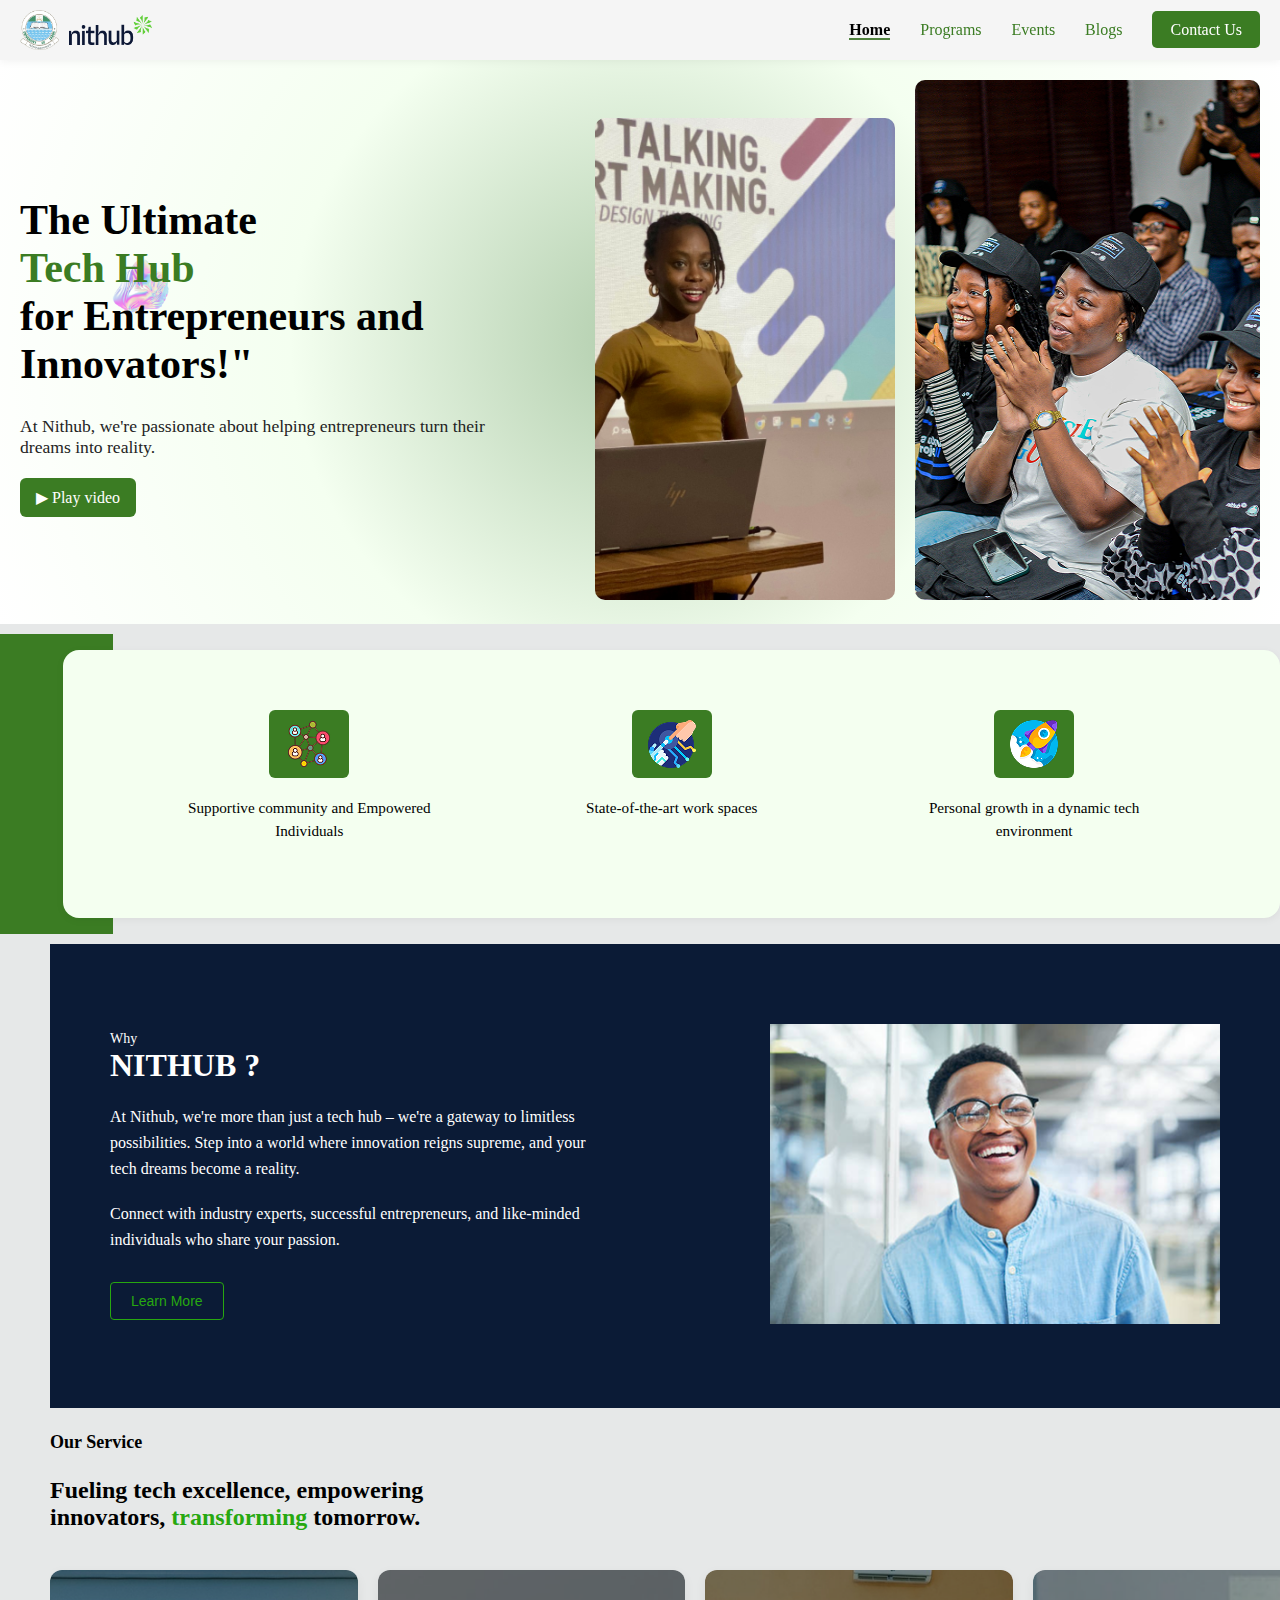
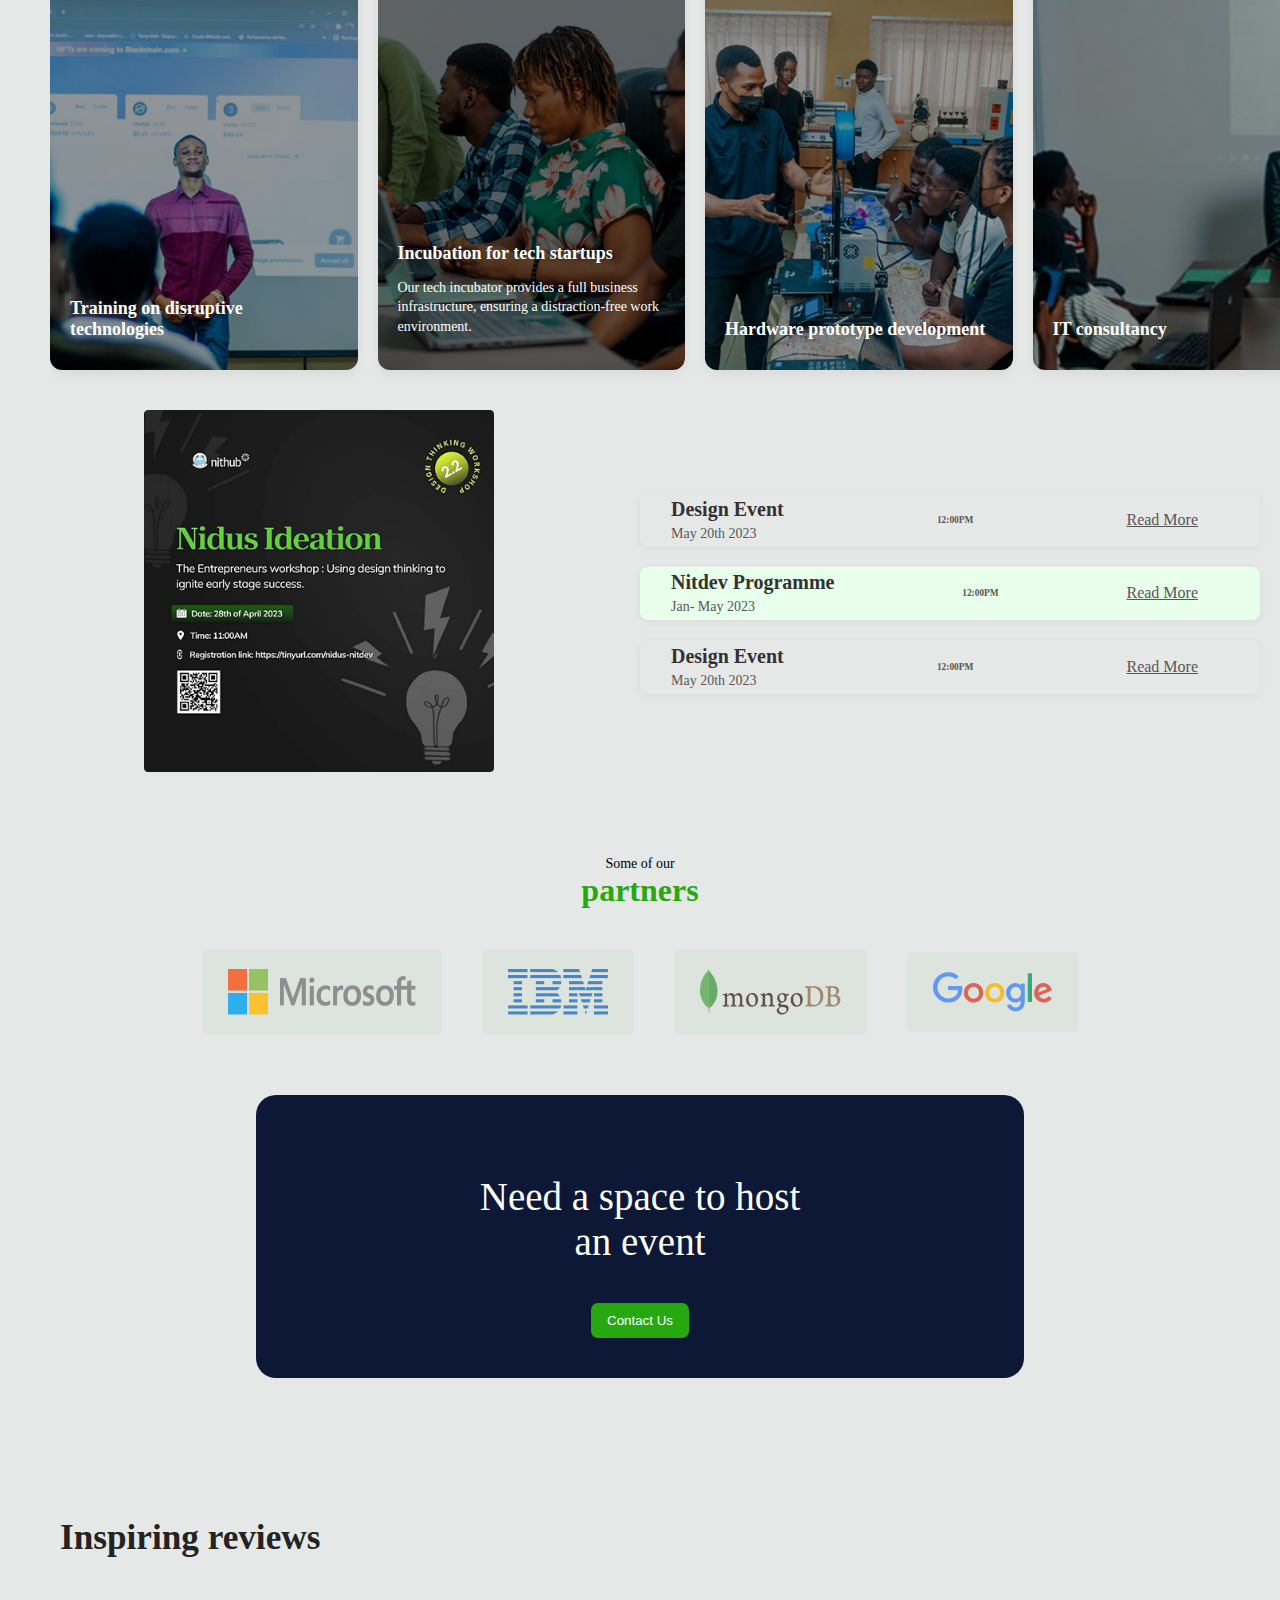
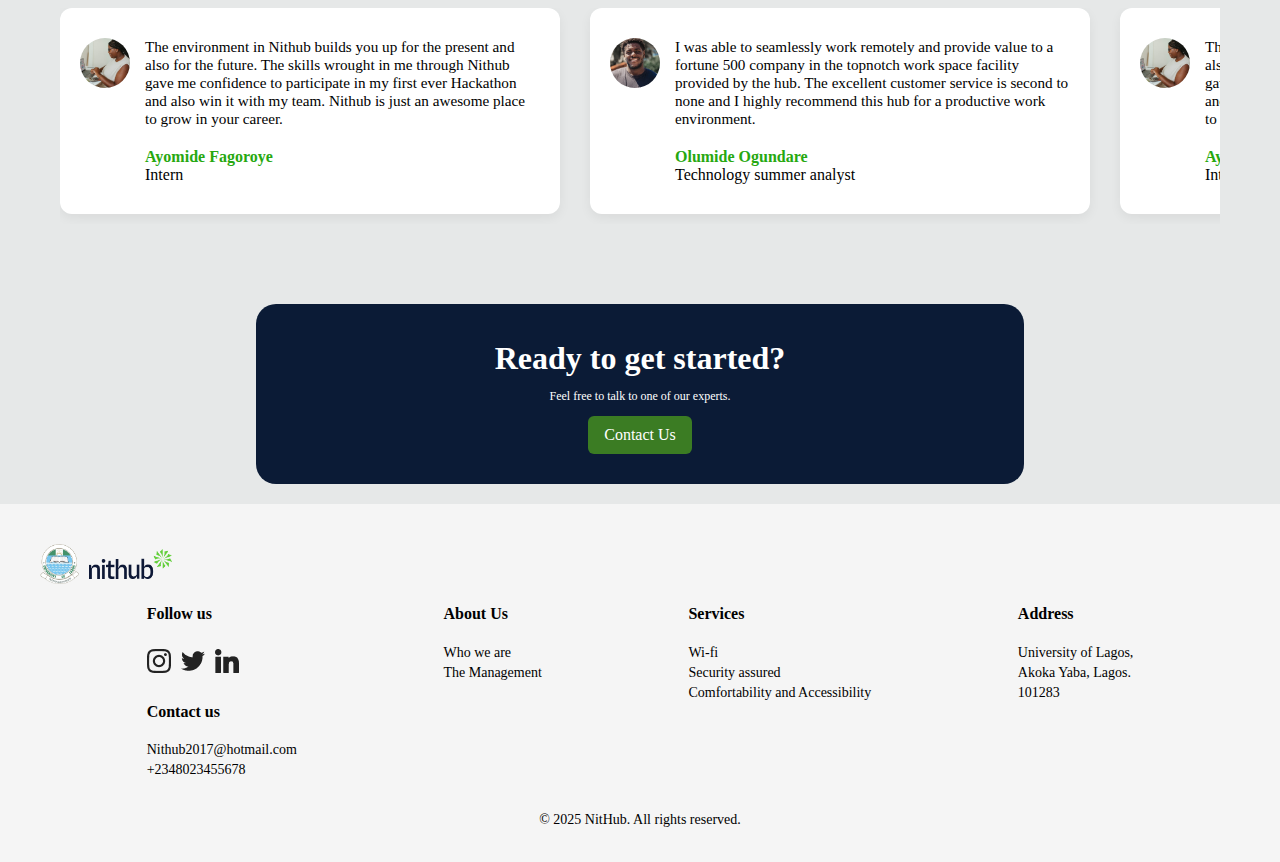
<file: index.html>
<!DOCTYPE html>
<html lang="en">
  <head>
    <meta charset="UTF-8" />
    <meta name="viewport" content="width=device-width, initial-scale=1.0" />
    <title>Nithub website</title>
    <link rel="stylesheet" href="./website.css" />
  </head>
  <body>
    <header class="header">
      <nav>
        <div class="logo">
          <img class="unilag" src="./images/index/unilag-logo.png" />
          <img class="nithub" src="./images/index/nithub-logo.png" />
        </div>

        <div class="hamburger" id="hamburger">☰</div>

        <div class="links" id="nav-links">
          <ul id="navbar">
            <li><a href="./index.html">Home</a></li>
            <li><a href="./programs.html">Programs</a></li>
            <li><a href="./Event.html">Events</a></li>
            <li><a href="./Blog.html">Blogs</a></li>
            <div class="contact">
              <a href="#" class="btn">Contact Us</a>
            </div>
          </ul>
        </div>
      </nav>
    </header>

    <div class="top push-down" id="top-section">
      <div class="left-text">
        <h1>
          The Ultimate
          <div class="green">Tech Hub</div>
          for Entrepreneurs and Innovators!"
        </h1>

        <p>
          At Nithub, we're passionate about helping entrepreneurs turn their
          dreams into reality.
        </p>
        <a href="#" class="play-btn">▶ Play video</a>
      </div>
      <div class="hero-image">
        <div class="background">
          <img src="./images/index/image1.jpg" />
        </div>
        <div>
          <img class="hero-image-2" src="./images/index/image2.png" />
        </div>
      </div>
    </div>

    <div class="shape">
      <div class="rectangle"></div>
      <div class="features">
        <div class="viral-marketing feature-item">
          <img src="./images/index/viral-marketing 1.png" />
          <p>Supportive community and Empowered Individuals</p>
        </div>
        <div class="robotic-hand feature-item">
          <img src="./images/index/robotic-hand 1.png" />
          <p>State-of-the-art work spaces</p>
        </div>
        <div class="success feature-item">
          <img src="./images/index/success 1.png" />
          <p>Personal growth in a dynamic tech environment</p>
        </div>
      </div>
    </div>

    <div class="about">
      <div class="about-text">
        <div class="smaller">Why</div>
        <div class="bigger">NITHUB ?</div>
        <p>
          At Nithub, we're more than just a tech hub – we're a gateway to
          limitless possibilities. Step into a world where innovation reigns
          supreme, and your tech dreams become a reality.
        </p>
        <p>
          Connect with industry experts, successful entrepreneurs, and
          like-minded individuals who share your passion.
        </p>
        <div class="about-btn">
          <button class="btn-abt">Learn More</button>
        </div>
      </div>
      <div class="about-image">
        <img src="./images/index/image3.png" />
      </div>
    </div>

    <div class="service">
      <h4>Our Service</h4>
      <h2>
        Fueling tech excellence, empowering <br />
        innovators, <span class="green-text">transforming</span> tomorrow.
      </h2>
      <div class="four-images">
        <div class="serice-img">
          <img src="./images/index/Rectangle 134.png" />
          <div class="text-content">
            <p class="title">Training on disruptive technologies</p>
          </div>
        </div>
        <div class="serice-img">
          <img src="./images/index/Rectangle 135.png" width="386px" />
          <div class="text-content">
            <p class="title">Incubation for tech startups</p>
            <p class="description">
              Our tech incubator provides a full business infrastructure,
              ensuring a distraction-free work environment.
            </p>
          </div>
        </div>
        <div class="serice-img">
          <img src="./images/index/Rectangle 136.png" />
          <div class="text-content">
            <p class="title">Hardware prototype development</p>
          </div>
        </div>
        <div class="serice-img">
          <img src="./images/index/Rectangle 137.png" />
          <div class="text-content">
            <p class="title">IT consultancy</p>
          </div>
        </div>
        <!-- 11111111111111111 -->
        <div class="serice-img">
          <img src="./images/index/Rectangle 135.png" width="386px" />
          <div class="text-content">
            <p class="title">Incubation for tech startups</p>
            <p class="description">
              Our tech incubator provides a full business infrastructure,
              ensuring a distraction-free work environment.
            </p>
          </div>
        </div>
        <div class="serice-img">
          <img src="./images/index/Rectangle 136.png" />
          <div class="text-content">
            <p class="title">Hardware prototype development</p>
          </div>
        </div>
        <div class="serice-img">
          <img src="./images/index/Rectangle 137.png" />
          <div class="text-content">
            <p class="title">IT consultancy</p>
          </div>
        </div>
      </div>
    </div>

    <div class="event-3">
      <div class="event-image">
        <img src="./images/index/NIDUS-1-1024x1024 1.png" />
      </div>
      <div class="event-text">
        <div class="text-1 textt">
          <div class="title-date">
            <div class="title-1">Design Event</div>
            <div class="date-1">May 20th 2023</div>
          </div>
          <div class="time">
            <h6>12:00PM</h6>
          </div>
          <div class="link">
            <a href="#">Read More</a>
          </div>
        </div>
        <div class="text-2 textt">
          <div class="title-date">
            <div class="title-1">Nitdev Programme</div>
            <div class="date-1">Jan- May 2023</div>
          </div>
          <div class="time">
            <h6>12:00PM</h6>
          </div>
          <div class="link">
            <a href="#">Read More</a>
          </div>
        </div>

        <div class="text-3 textt">
          <div class="title-date">
            <div class="title-1">Design Event</div>
            <div class="date-1">May 20th 2023</div>
          </div>
          <div class="time">
            <h6>12:00PM</h6>
          </div>
          <div class="link">
            <a href="#">Read More</a>
          </div>
        </div>
      </div>
    </div>

    <div class="partners">
      <div class="smaller">Some of our</div>
      <div class="bigger green-text">partners</div>

      <div class="partners-image">
        <img class="microsoft" src="./images/index/Microsoft.png" />
        <img class="ibm" src="./images/index/ibm.png" />
        <img class="mongo" src="./images/index/Group.png" />
        <img class="google" src="./images/index/google.png" />
      </div>
    </div>

    <div class="space">
      <div class="space-in">
        <p>Need a space to host <br />an event</p>
        <button class="btn">Contact Us</button>
      </div>
    </div>

    <div class="review">
      <h2>Inspiring reviews</h2>
      <div class="review-cards">
        <div class="ayomide card">
          <div class="ayomide-profile-image">
            <img src="./images/index/ayomide.jpg" />
          </div>
          <div class="ayomide-profile">
            <p>
              The environment in Nithub builds you up for the present and also
              for the future. The skills wrought in me through Nithub gave me
              confidence to participate in my first ever Hackathon and also win
              it with my team. Nithub is just an awesome place to grow in your
              career.
            </p>
            <div>
              <strong class="green-text">Ayomide Fagoroye</strong><br />Intern
            </div>
          </div>
        </div>

        <div class="olumide card">
          <div class="olumide-profile-image">
            <img src="./images/index/olumide.jpg" />
          </div>
          <div class="olumide-profile">
            <p>
              I was able to seamlessly work remotely and provide value to a
              fortune 500 company in the topnotch work space facility provided
              by the hub. The excellent customer service is second to none and I
              highly recommend this hub for a productive work environment.
            </p>
            <div>
              <strong class="green-text">Olumide Ogundare</strong
              ><br />Technology summer analyst
            </div>
          </div>
        </div>

        <div class="ayomide card">
          <div class="ayomide-profile-image">
            <img src="./images/index/ayomide.jpg" />
          </div>
          <div class="ayomide-profile">
            <p>
              The environment in Nithub builds you up for the present and also
              for the future. The skills wrought in me through Nithub gave me
              confidence to participate in my first ever Hackathon and also win
              it with my team. Nithub is just an awesome place to grow in your
              career.
            </p>
            <div>
              <strong class="green-text">Ayomide Fagoroye</strong><br />Intern
            </div>
          </div>
        </div>

        <div class="olumide card">
          <div class="olumide-profile-image">
            <img src="./images/index/olumide.jpg" />
          </div>
          <div class="olumide-profile">
            <p>
              I was able to seamlessly work remotely and provide value to a
              fortune 500 company in the topnotch work space facility provided
              by the hub. The excellent customer service is second to none and I
              highly recommend this hub for a productive work environment.
            </p>
            <div>
              <strong class="green-text">Olumide Ogundare</strong
              ><br />Technology summer analyst
            </div>
          </div>
        </div>
        
        <div class="ayomide card">
          <div class="ayomide-profile-image">
            <img src="./images/index/ayomide.jpg" />
          </div>
          <div class="ayomide-profile">
            <p>
              The environment in Nithub builds you up for the present and also
              for the future. The skills wrought in me through Nithub gave me
              confidence to participate in my first ever Hackathon and also win
              it with my team. Nithub is just an awesome place to grow in your
              career.
            </p>
            <div>
              <strong class="green-text">Ayomide Fagoroye</strong><br />Intern
            </div>
          </div>
        </div>

        <div class="olumide card">
          <div class="olumide-profile-image">
            <img src="./images/index/olumide.jpg" />
          </div>
          <div class="olumide-profile">
            <p>
              I was able to seamlessly work remotely and provide value to a
              fortune 500 company in the topnotch work space facility provided
              by the hub. The excellent customer service is second to none and I
              highly recommend this hub for a productive work environment.
            </p>
            <div>
              <strong class="green-text">Olumide Ogundare</strong
              ><br />Technology summer analyst
            </div>
          </div>
        </div>
      </div>
    </div>

    <div class="ready">
      <div class="ready-content"></div>
      <h2>Ready to get started?</h2>
      <p>Feel free to talk to one of our experts.</p>
      <a href="#" class="play-btn">Contact Us</a>
    </div>

    <footer class="footer">
      <div class="logo footer-logo">
        <img class="unilag" src="./images/index/unilag-logo.png" />
        <img class="nithub" src="./images/index/nithub-logo.png" />
      </div>
      <div class="footer-top">
        <div class="footer-section">
          <h4>Follow us</h4>
          <div class="social-icons">
            <i class="fab fa-instagram">
              <img src="./images/index/Frame (2).png" alt="" />
            </i>
            <i class="fab fa-twitter">
              <img src="./images/index/Vector (1).png" alt="" />
            </i>
            <i class="fab fa-linkedin">
              <img src="./images/index/XMLID_801_ (1).png" alt="" />
            </i>
          </div>
          <h4>Contact us</h4>
          <p>Nithub2017@hotmail.com</p>
          <p>+2348023455678</p>
        </div>
        <div class="footer-section">
          <h4>About Us</h4>
          <p>Who we are</p>
          <p>The Management</p>
        </div>

        <div class="footer-section">
          <h4>Services</h4>
          <p>Wi-fi</p>
          <p>Security assured</p>
          <p>Comfortability and Accessibility</p>
        </div>

        <div class="footer-section">
          <h4>Address</h4>
          <p>University of Lagos,</p>
          <p>Akoka Yaba, Lagos.</p>
          <p>101283</p>
        </div>
      </div>

      <div class="footer-bottom">
        <p>&copy; 2025 NitHub. All rights reserved.</p>
      </div>
    </footer>

    <script>
      const currentPage = window.location.pathname.split("/").pop();

      const navLinks = document.querySelectorAll("#navbar a");

      navLinks.forEach((link) => {
        const linkHref = link.getAttribute("href");

        if (linkHref === currentPage || linkHref === "./" + currentPage) {
          link.classList.add("active");
        }
      });

      const hamburger = document.getElementById("hamburger");
      const navContainer = document.getElementById("nav-links");
      const topSection = document.getElementById("top-section");

      if (hamburger) {
        hamburger.addEventListener("click", () => {
          navContainer.classList.toggle("active");

          if (navContainer.classList.contains("active")) {
            topSection.style.marginTop = "230px";
          } else {
            topSection.style.marginTop = "60px";
          }
        });
      }
    </script>
  </body>
</html>
</file>
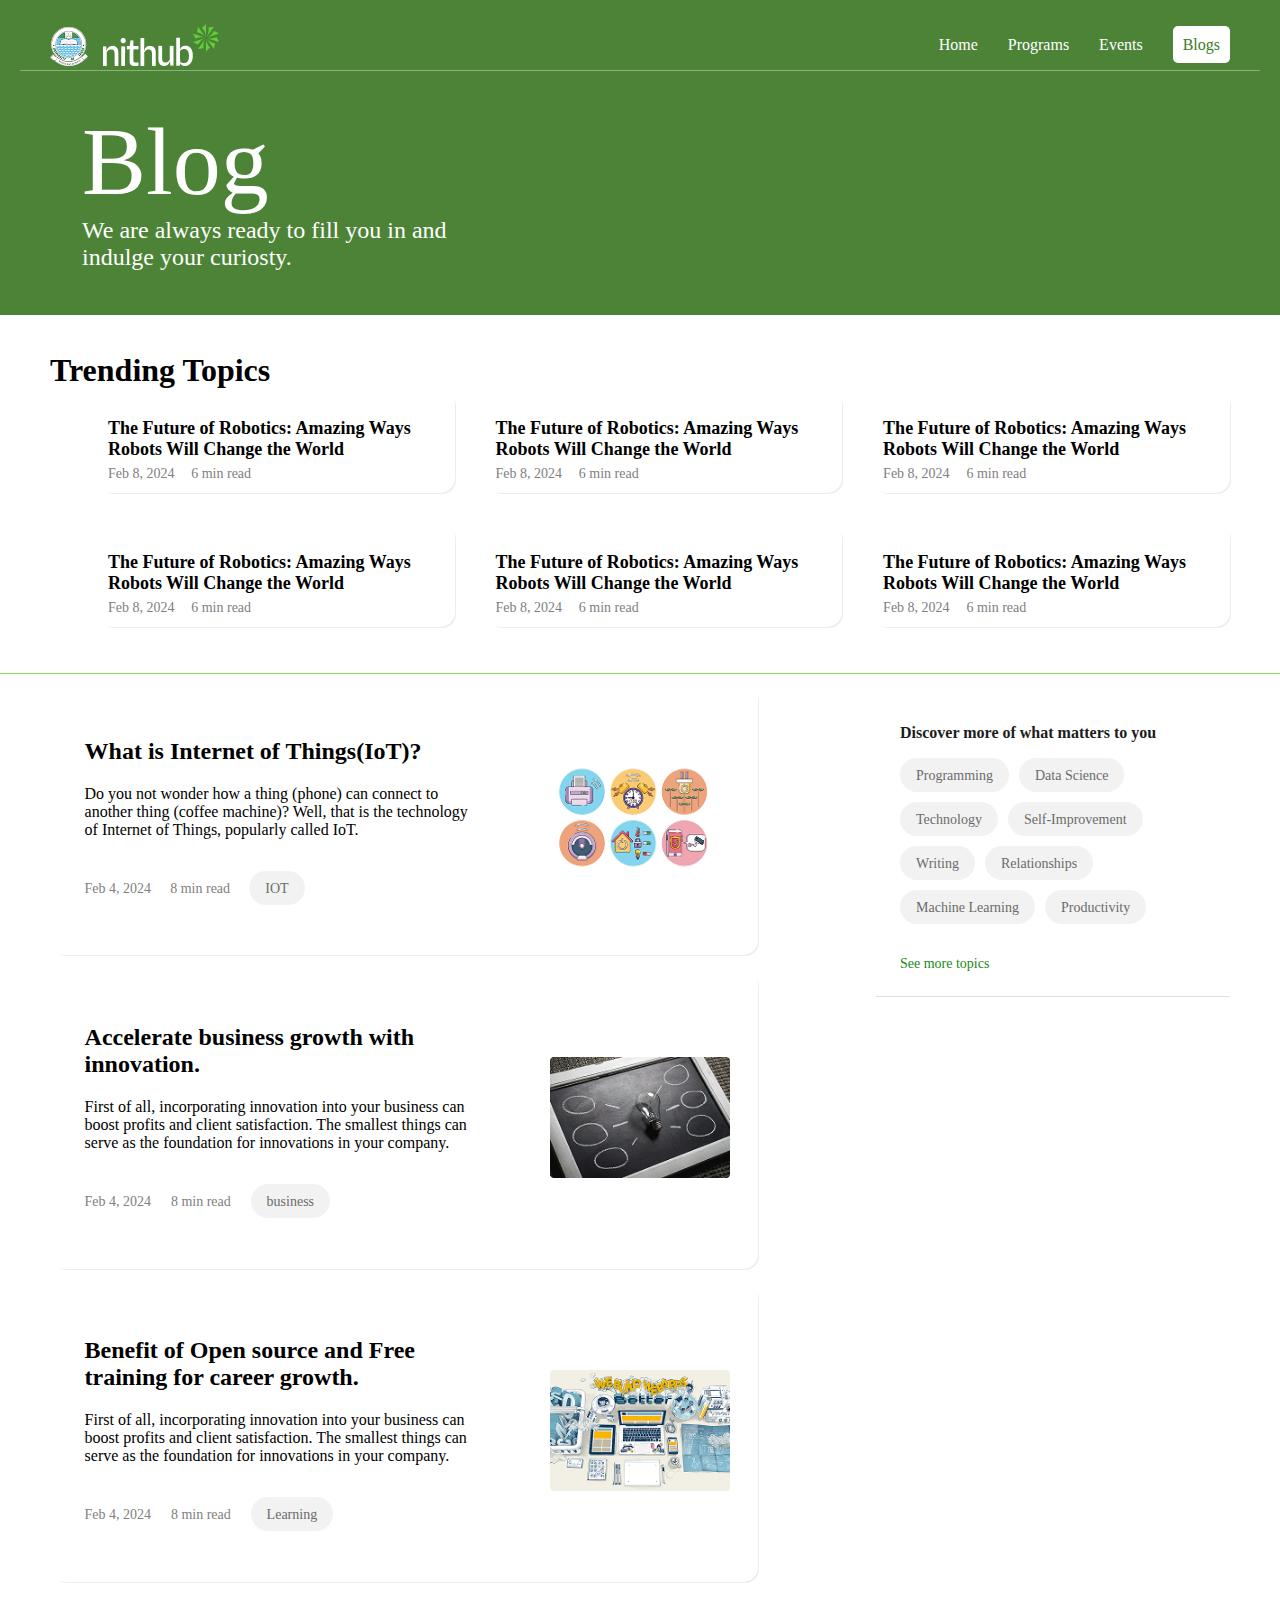
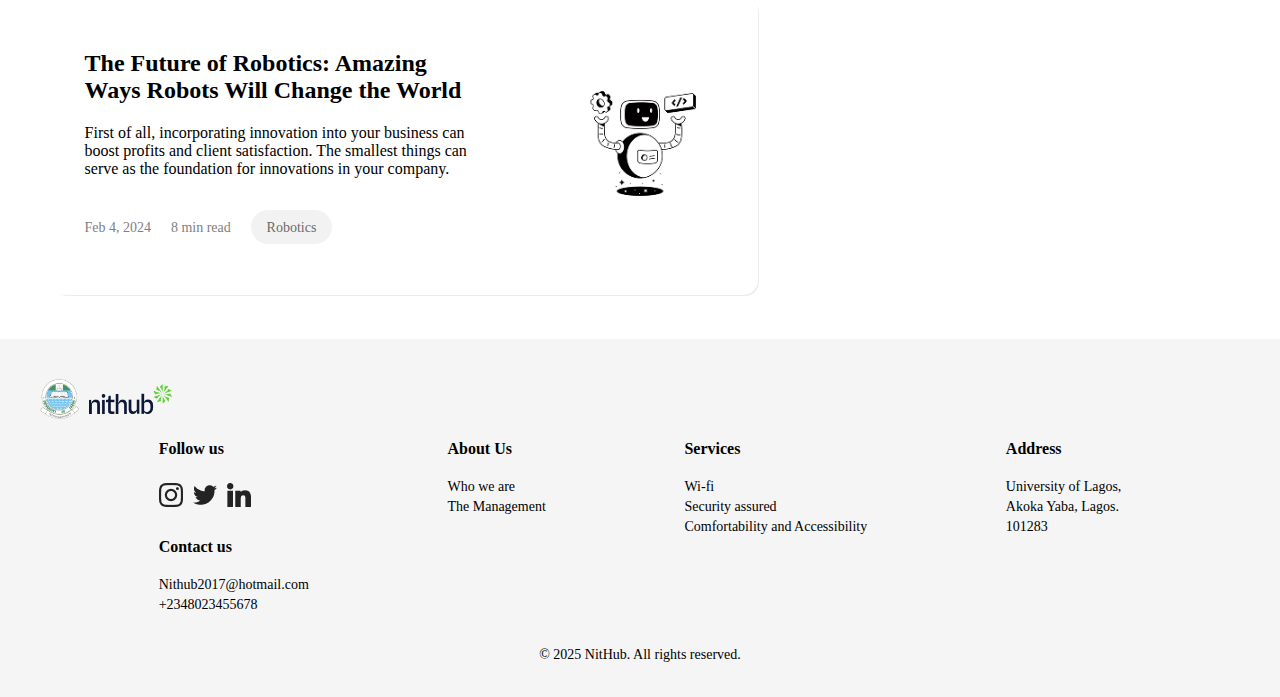
<file: Blog.html>
<!DOCTYPE html>
<html lang="en">
  <head>
    <meta charset="UTF-8" />
    <meta name="viewport" content="width=device-width, initial-scale=1.0" />
    <title>BLOG</title>
    <link rel="stylesheet" href="./Blog-style.css" />
  </head>
  <body>
    <header>
      <nav>
        <div class="logo">
          <img src="./images/index/unilag-nithub-logo.png" />
        </div>

        <div class="hamburger" id="hamburger">☰</div>

        <div class="links" id="nav-links">
          <ul id="navbar">
            <li><a href="./index.html">Home</a></li>
            <li><a href="./Programs.html">Programs</a></li>
            <li><a href="./Event.html">Events</a></li>
            <li><a href="./Blog.html">Blogs</a></li>
          </ul>
        </div>
      </nav>
      <div class="title">
        <h1>Blog</h1>
        <p>
          We are always ready to fill you in and <br />indulge your curiosty.
        </p>
      </div>
    </header>

    <div class="trending">
      <div class="trending-content">
        <h2>Trending Topics</h2>
        <div class="topics">
          <div class="topic">
            <h3>
              The Future of Robotics: Amazing Ways Robots Will Change the World
            </h3>
            <div class="duration">
              <p>Feb 8, 2024</p>
              <p>6 min read</p>
            </div>
          </div>

          <div class="topic">
            <h3>
              The Future of Robotics: Amazing Ways Robots Will Change the World
            </h3>
            <div class="duration">
              <p>Feb 8, 2024</p>
              <p>6 min read</p>
            </div>
          </div>

          <div class="topic">
            <h3>
              The Future of Robotics: Amazing Ways Robots Will Change the World
            </h3>
            <div class="duration">
              <p>Feb 8, 2024</p>
              <p>6 min read</p>
            </div>
          </div>

          <div class="topic">
            <h3>
              The Future of Robotics: Amazing Ways Robots Will Change the World
            </h3>
            <div class="duration">
              <p>Feb 8, 2024</p>
              <p>6 min read</p>
            </div>
          </div>

          <div class="topic">
            <h3>
              The Future of Robotics: Amazing Ways Robots Will Change the World
            </h3>
            <div class="duration">
              <p>Feb 8, 2024</p>
              <p>6 min read</p>
            </div>
          </div>

          <div class="topic">
            <h3>
              The Future of Robotics: Amazing Ways Robots Will Change the World
            </h3>
            <div class="duration">
              <p>Feb 8, 2024</p>
              <p>6 min read</p>
            </div>
          </div>
        </div>
      </div>
    </div>

    <div class="iot">
      <div class="iot-content-more">
        <div class="iot-content">
          <div class="content-iot">
            <div class="iot-text">
              <h2>What is Internet of Things(IoT)?</h2>
              <p>
                Do you not wonder how a thing (phone) can connect to another
                thing (coffee machine)? Well, that is the technology of Internet
                of Things, popularly called IoT.
              </p>
              <div class="duration">
                <p>Feb 4, 2024</p>
                <p>8 min read</p>
                <ul>
                  <li><a href="./robotics-blog.html">IOT</a></li>
                </ul>
              </div>
            </div>

            <div class="iot-image">
              <img src="./images/Blogs/iot 1.png" />
            </div>
          </div>

          <div class="content-iot">
            <div class="iot-text">
              <h2>Accelerate business growth with innovation.</h2>
              <p>
                First of all, incorporating innovation into your business can
                boost profits and client satisfaction. The smallest things can
                serve as the foundation for innovations in your company.
              </p>
              <div class="duration">
                <p>Feb 4, 2024</p>
                <p>8 min read</p>
                <ul>
                  <li><a href="./robotics-blog.html">business</a></li>
                </ul>
              </div>
            </div>

            <div class="iot-image">
              <img src="./images/Blogs/ACCELERATE 1.png" />
            </div>
          </div>

          <div class="content-iot">
            <div class="iot-text">
              <h2>
                Benefit of Open source and Free training for career growth.
              </h2>
              <p>
                First of all, incorporating innovation into your business can
                boost profits and client satisfaction. The smallest things can
                serve as the foundation for innovations in your company.
              </p>
              <div class="duration">
                <p>Feb 4, 2024</p>
                <p>8 min read</p>
                <ul>
                  <li><a href="./robotics-blog.html">Learning</a></li>
                </ul>
              </div>
            </div>

            <div class="iot-image">
              <img src="./images/Blogs/mme 1.png" />
            </div>
          </div>

          <div class="content-iot">
            <div class="iot-text">
              <h2>
                The Future of Robotics: Amazing Ways Robots Will Change the
                World
              </h2>
              <p>
                First of all, incorporating innovation into your business can
                boost profits and client satisfaction. The smallest things can
                serve as the foundation for innovations in your company.
              </p>
              <div class="duration">
                <p>Feb 4, 2024</p>
                <p>8 min read</p>
                <ul>
                  <li><a href="./robotics-blog.html">Robotics</a></li>
                </ul>
              </div>
            </div>

            <div class="iot-image">
              <img src="./images/Blogs/Robot 1.png" />
            </div>
          </div>
        </div>

        <div class="more">
          <p class="more-heading">Discover more of what matters to you</p>
          <div class="more-links">
            <ul>
              <li><a href="#">Programming</a></li>
              <li><a href="#">Data Science</a></li>
              <li><a href="#">Technology</a></li>
              <li><a href="#">Self-Improvement</a></li>
              <li><a href="#">Writing</a></li>
              <li><a href="#">Relationships</a></li>
              <li><a href="#">Machine Learning</a></li>
              <li><a href="#">Productivity</a></li>
            </ul>
          </div>
          <a class="more-see-link" href="./Programs-training.html"
            >See more topics</a
          >
        </div>
      </div>
    </div>

    <footer class="footer">
      <div class="footer-logo">
        <img class="unilag" src="./images/index/unilag-logo.png" />
        <img class="nithub" src="./images/index/nithub-logo.png" />
      </div>
      <div class="footer-top">
        <div class="footer-section">
          <h4>Follow us</h4>
          <div class="social-icons">
            <i class="fab fa-instagram">
              <img src="./images/index/Frame (2).png" />
            </i>
            <i class="fab fa-twitter">
              <img src="./images/index/Vector (1).png" />
            </i>
            <i class="fab fa-linkedin">
              <img src="./images/index/XMLID_801_ (1).png" />
            </i>
          </div>
          <h4>Contact us</h4>
          <p>Nithub2017@hotmail.com</p>
          <p>+2348023455678</p>
        </div>
        <div class="footer-section">
          <h4>About Us</h4>
          <p>Who we are</p>
          <p>The Management</p>
        </div>

        <div class="footer-section">
          <h4>Services</h4>
          <p>Wi-fi</p>
          <p>Security assured</p>
          <p>Comfortability and Accessibility</p>
        </div>

        <div class="footer-section">
          <h4>Address</h4>
          <p>University of Lagos,</p>
          <p>Akoka Yaba, Lagos.</p>
          <p>101283</p>
        </div>
      </div>

      <div class="footer-bottom">
        <p>&copy; 2025 NitHub. All rights reserved.</p>
      </div>
    </footer>

    <script>
      const currentPage = window.location.pathname.split("/").pop();

      const navLinks = document.querySelectorAll("#navbar a");

      navLinks.forEach((link) => {
        const linkHref = link.getAttribute("href");

        if (linkHref === currentPage || linkHref === "./" + currentPage) {
          link.classList.add("active");
        }
      });

      const hamburger = document.getElementById("hamburger");
      const navContainer = document.getElementById("nav-links");

      if (hamburger) {
        hamburger.addEventListener("click", () => {
          navContainer.classList.toggle("active");
        });
      }


    </script>
  </body>
</html>
</file>
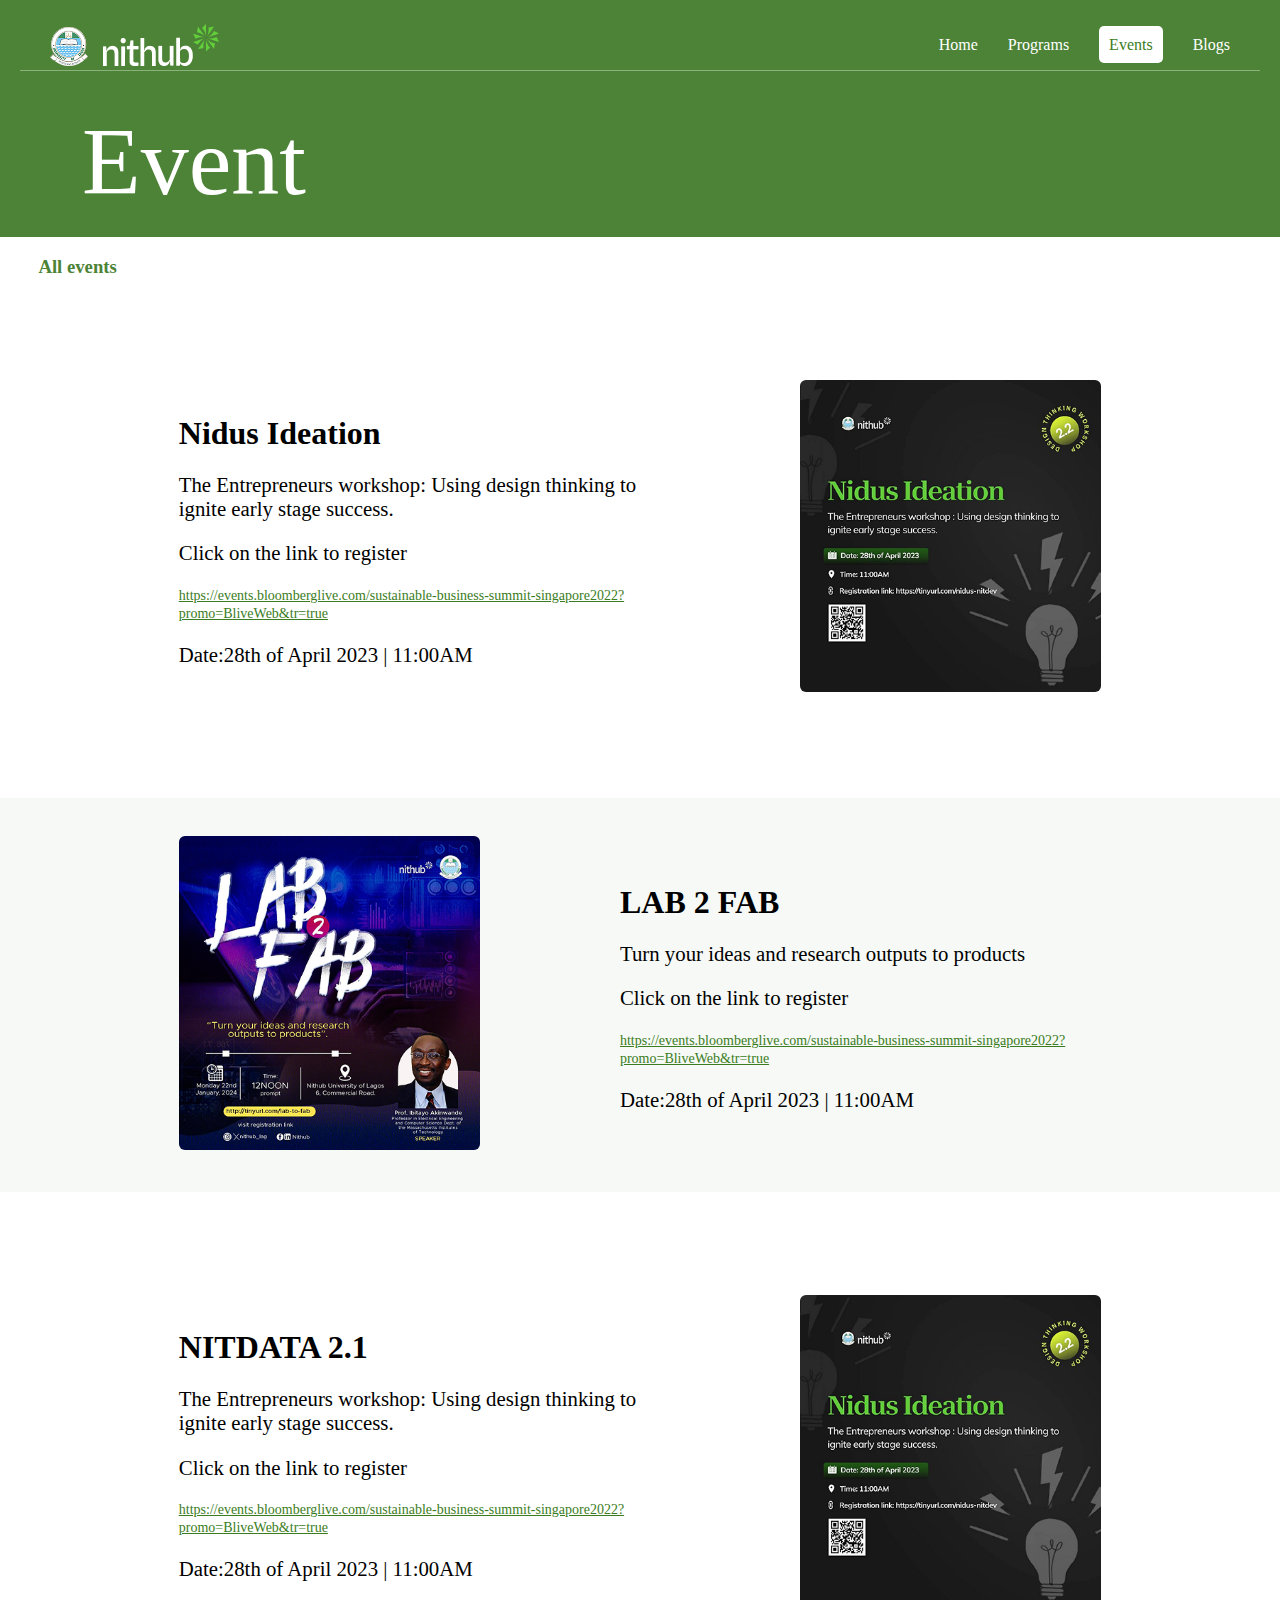
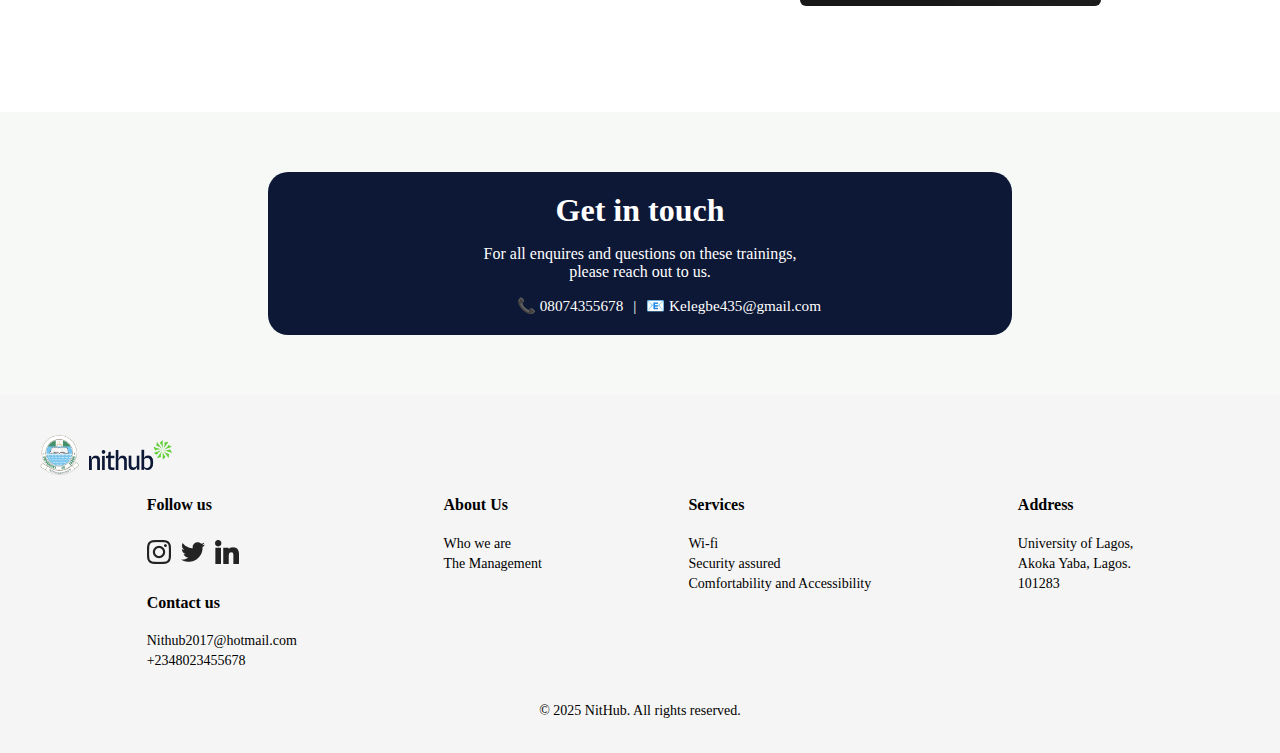
<file: Event.html>
<!DOCTYPE html>
<html lang="en">
  <head>
    <meta charset="UTF-8" />
    <meta name="viewport" content="width=device-width, initial-scale=1.0" />
    <title>EVENT</title>
    <link rel="stylesheet" href="./Event-style.css" />
  </head>
  <body>
    <header>
      <nav>
        <div class="logo">
          <img src="./images/index/unilag-nithub-logo.png" />
        </div>

        <div class="hamburger" id="hamburger">☰</div>

        <div class="links" id="nav-links">
          <ul id="navbar">
            <li><a href="./index.html">Home</a></li>
            <li><a href="./Programs.html">Programs</a></li>
            <li><a href="./Event.html">Events</a></li>
            <li><a href="./Blog.html">Blogs</a></li>
          </ul>
        </div>
      </nav>
      <div class="title">
        <h1>Event</h1>
      </div>
    </header>

    <div class="text">
      <h3>All events</h3>
    </div>

    <div class="events">
      <div class="event">
        <div class="event-text">
          <h2>Nidus Ideation</h2>
          <p>
            The Entrepreneurs workshop: Using design thinking to ignite early
            stage success.
          </p>
          <p>Click on the link to register</p>
          <ul>
            <li>
              <a href="#"
                >https://events.bloomberglive.com/sustainable-business-summit-singapore2022?promo=BliveWeb&tr=true</a
              >
            </li>
          </ul>

          <p>Date:28th of April 2023 | 11:00AM</p>
        </div>
        <div class="event-image">
          <img src="./images/index/NIDUS-1-1024x1024 1.png" />
        </div>
      </div>

      <div class="event Event2">
        <div class="event-image">
          <img src="./images/Event/event2.png" />
        </div>
        <div class="event-text">
          <h2>LAB 2 FAB</h2>
          <p>Turn your ideas and research outputs to products</p>
          <p>Click on the link to register</p>
          <ul>
            <li>
              <a href="#"
                >https://events.bloomberglive.com/sustainable-business-summit-singapore2022?promo=BliveWeb&tr=true</a
              >
            </li>
          </ul>

          <p>Date:28th of April 2023 | 11:00AM</p>
        </div>
      </div>

      <div class="event">
        <div class="event-text">
          <h2>NITDATA 2.1</h2>
          <p>
            The Entrepreneurs workshop: Using design thinking to ignite early
            stage success.
          </p>
          <p>Click on the link to register</p>
          <ul>
            <li>
              <a href="#"
                >https://events.bloomberglive.com/sustainable-business-summit-singapore2022?promo=BliveWeb&tr=true</a
              >
            </li>
          </ul>

          <p>Date:28th of April 2023 | 11:00AM</p>
        </div>
        <div class="event-image">
          <img src="./images/index/NIDUS-1-1024x1024 1.png" />
        </div>
      </div>
    </div>

    <div class="get-in-touch">
      <div class="get-in">
        <h2>Get in touch</h2>
        <p>
          For all enquires and questions on these trainings,<br />please reach
          out to us.
        </p>
        <div class="contact-info">
          <span>📞 08074355678</span>
          <span class="divider">|</span>
          <span>📧 Kelegbe435@gmail.com</span>
        </div>
      </div>
    </div>

    <footer class="footer">
      <div class="footer-logo">
        <img class="unilag" src="./images/index/unilag-logo.png" />
        <img class="nithub" src="./images/index/nithub-logo.png" />
      </div>
      <div class="footer-top">
        <div class="footer-section">
          <h4>Follow us</h4>
          <div class="social-icons">
            <i class="fab fa-instagram">
              <img src="./images/index/Frame (2).png" />
            </i>
            <i class="fab fa-twitter">
              <img src="./images/index/Vector (1).png" />
            </i>
            <i class="fab fa-linkedin">
              <img src="./images/index/XMLID_801_ (1).png" />
            </i>
          </div>
          <h4>Contact us</h4>
          <p>Nithub2017@hotmail.com</p>
          <p>+2348023455678</p>
        </div>
        <div class="footer-section">
          <h4>About Us</h4>
          <p>Who we are</p>
          <p>The Management</p>
        </div>

        <div class="footer-section">
          <h4>Services</h4>
          <p>Wi-fi</p>
          <p>Security assured</p>
          <p>Comfortability and Accessibility</p>
        </div>

        <div class="footer-section">
          <h4>Address</h4>
          <p>University of Lagos,</p>
          <p>Akoka Yaba, Lagos.</p>
          <p>101283</p>
        </div>
      </div>

      <div class="footer-bottom">
        <p>&copy; 2025 NitHub. All rights reserved.</p>
      </div>
    </footer>

    <script>
      const currentPage = window.location.pathname.split("/").pop();

      const navLinks = document.querySelectorAll("#navbar a");

      navLinks.forEach((link) => {
        const linkHref = link.getAttribute("href");

        if (linkHref === currentPage || linkHref === "./" + currentPage) {
          link.classList.add("active");
        }
      });

      const hamburger = document.getElementById("hamburger");
      const navContainer = document.getElementById("nav-links");

      if (hamburger) {
        hamburger.addEventListener("click", () => {
          navContainer.classList.toggle("active");
        });
      }
    </script>
  </body>
</html>
</file>
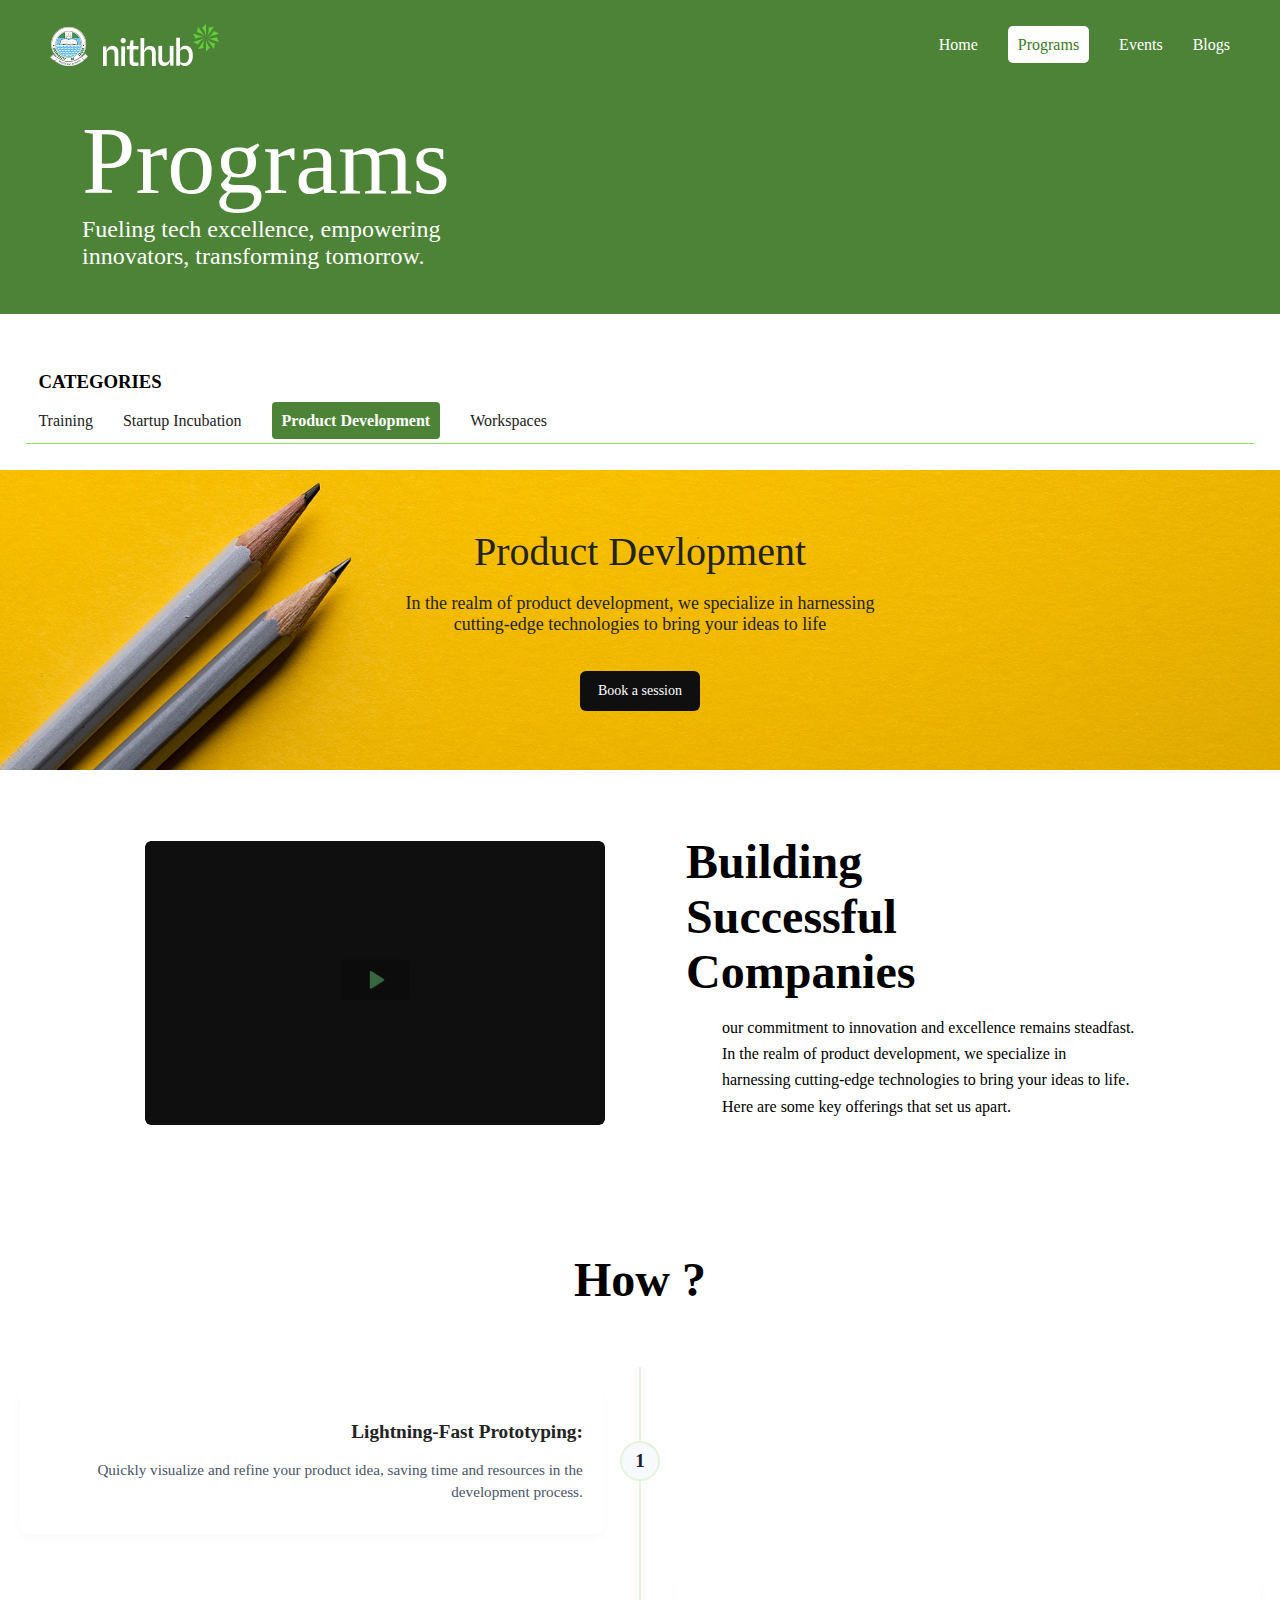
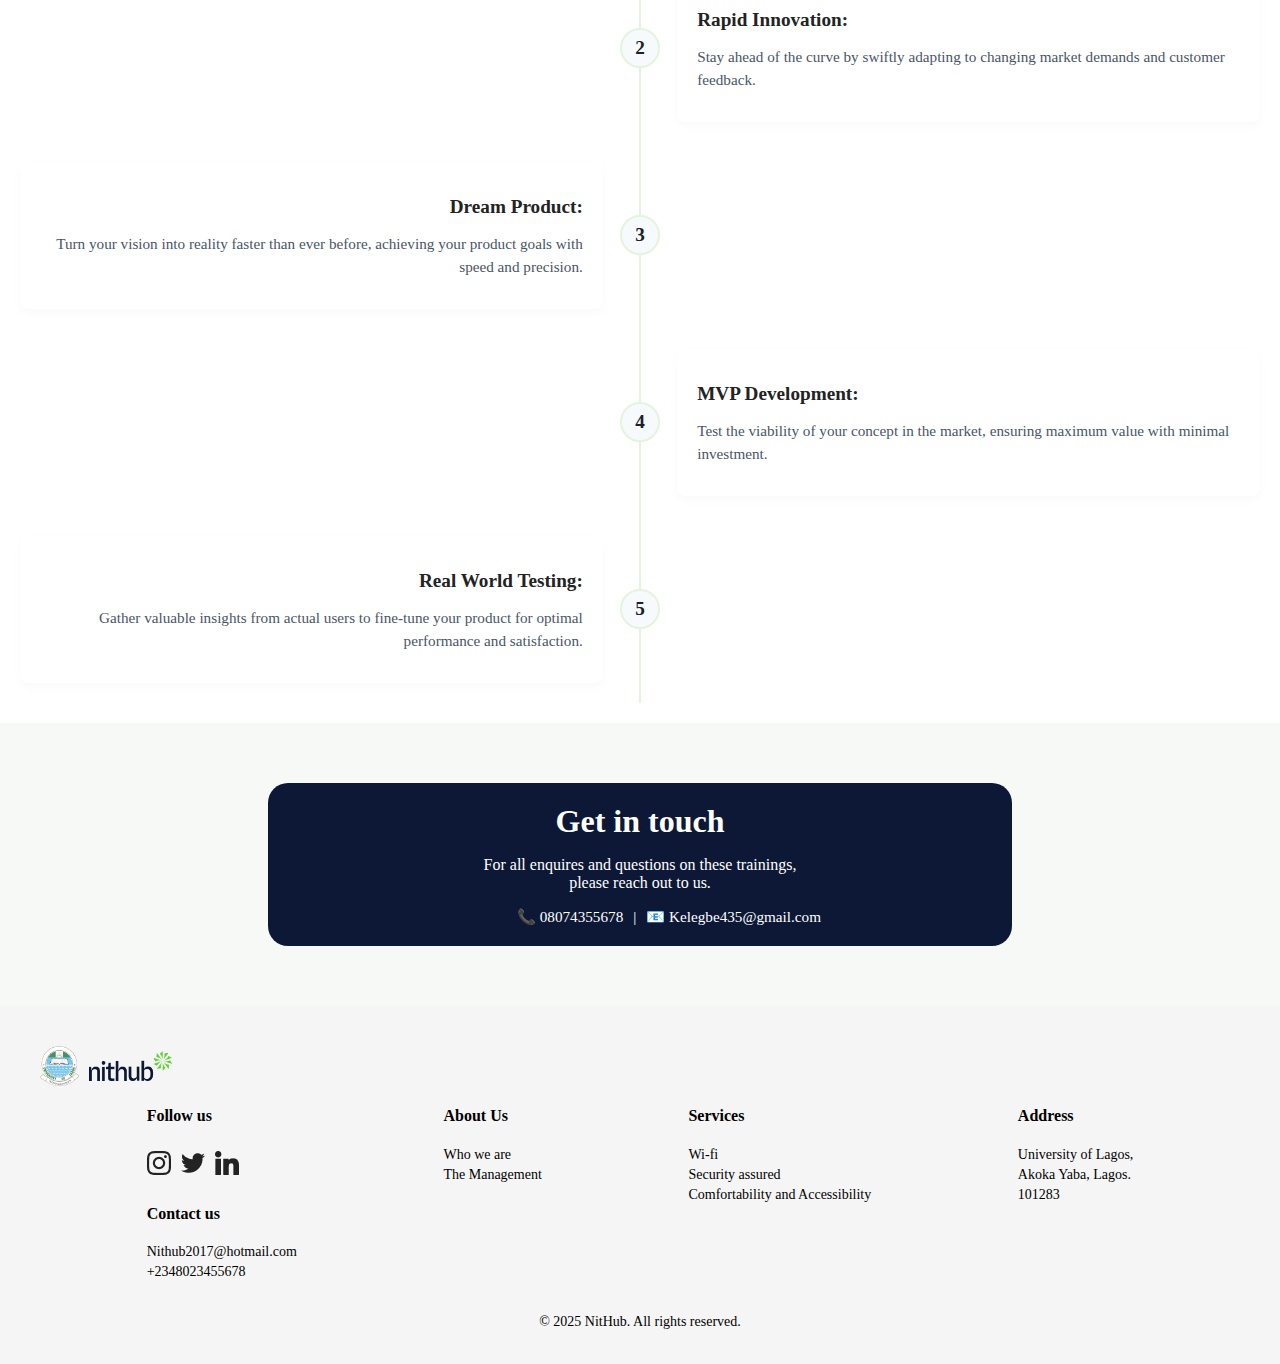
<file: Product-development.html>
<!DOCTYPE html>
<html lang="en">
  <head>
    <meta charset="UTF-8" />
    <meta name="viewport" content="width=device-width, initial-scale=1.0" />
    <title>Startup Incubation</title>
    <link rel="stylesheet" href="./product-style.css" />
  </head>
  <body>
    <header>
      <nav>
        <div class="logo">
          <img src="./images/index/unilag-nithub-logo.png" />
        </div>

        <div class="hamburger" id="hamburger">☰</div>

        <div class="links" id="nav-links">
          <ul id="navbar">
            <li><a href="./index.html">Home</a></li>
            <li><a href="./Programs.html">Programs</a></li>
            <li><a href="./Event.html">Events</a></li>
            <li><a href="./Blog.html">Blogs</a></li>
          </ul>
        </div>
      </nav>
      <div class="title">
        <h1>Programs</h1>
        <p>
          Fueling tech excellence, empowering <br />innovators, transforming
          tomorrow.
        </p>
      </div>
    </header>

    <div class="category">
      <h3>CATEGORIES</h3>
      <div class="category-links">
        <ul id="categoryNav">
          <li>
            <a class="cat-link" href="./Programs-training.html">Training</a>
          </li>
          <li>
            <a class="cat-link" href="./startup-incubation.html"
              >Startup Incubation</a
            >
          </li>
          <li>
            <a class="cat-link" href="./Product-development.html"
              >Product Development</a
            >
          </li>
          <li><a class="cat-link" href="./workspace.html">Workspaces</a></li>
        </ul>
      </div>
    </div>

    <div class="background-image">
      <h2>Product Devlopment</h2>
      <p>
        In the realm of product development, we specialize in harnessing
        cutting-edge technologies to bring your ideas to life
      </p>
      <a class="top-btn" href="#">Book a session</a>
    </div>

    <div class="build">
      <div class="build-img">
        <img src="./images/start-up/start-up-video.png" alt="" />
      </div>
      <div class="build-text">
        <h2>Building<br />Successful<br />Companies</h2>
        <p>
          our commitment to innovation and excellence remains steadfast. In the
          realm of product development, we specialize in harnessing cutting-edge
          technologies to bring your ideas to life. Here are some key offerings
          that set us apart.
        </p>
      </div>
    </div>

    <div class="how-section-container">
      <h1>How ?</h1>

      <div class="timeline">
        <div class="timeline-item left">
          <div class="timeline-text left">
            <h3>Lightning-Fast Prototyping:</h3>
            <p>
              Quickly visualize and refine your product idea, saving time and
              resources in the development process.
            </p>
          </div>
          <div class="timeline-number">1</div>
          <div class="timeline-text right"></div>
        </div>

        <div class="timeline-item right">
          <div class="timeline-text left"></div>
          <div class="timeline-number">2</div>
          <div class="timeline-text right">
            <h3>Rapid Innovation:</h3>
            <p>
              Stay ahead of the curve by swiftly adapting to changing market
              demands and customer feedback.
            </p>
          </div>
        </div>

        <div class="timeline-item left">
          <div class="timeline-text left">
            <h3>Dream Product:</h3>
            <p>
              Turn your vision into reality faster than ever before, achieving
              your product goals with speed and precision.
            </p>
          </div>
          <div class="timeline-number">3</div>
          <div class="timeline-text right"></div>
        </div>

        <div class="timeline-item right">
          <div class="timeline-text left"></div>
          <div class="timeline-number">4</div>
          <div class="timeline-text right">
            <h3>MVP Development:</h3>
            <p>
              Test the viability of your concept in the market, ensuring maximum
              value with minimal investment.
            </p>
          </div>
        </div>

        <div class="timeline-item left">
          <div class="timeline-text left">
            <h3>Real World Testing:</h3>
            <p>
              Gather valuable insights from actual users to fine-tune your
              product for optimal performance and satisfaction.
            </p>
          </div>
          <div class="timeline-number">5</div>
          <div class="timeline-text right"></div>
        </div>
      </div>
    </div>

    <div class="get-in-touch">
      <div class="get-in">
        <h2>Get in touch</h2>
        <p>
          For all enquires and questions on these trainings,<br />please reach
          out to us.
        </p>
        <div class="contact-info">
          <span>📞 08074355678</span>
          <span class="divider">|</span>
          <span>📧 Kelegbe435@gmail.com</span>
        </div>
      </div>
    </div>

    <footer class="footer">
      <div class="footer-logo">
        <img class="unilag" src="./images/index/unilag-logo.png" />
        <img class="nithub" src="./images/index/nithub-logo.png" />
      </div>
      <div class="footer-top">
        <div class="footer-section">
          <h4>Follow us</h4>
          <div class="social-icons">
            <i class="fab fa-instagram">
              <img src="./images/index/Frame (2).png" alt="" />
            </i>
            <i class="fab fa-twitter">
              <img src="./images/index/Vector (1).png" alt="" />
            </i>
            <i class="fab fa-linkedin">
              <img src="./images/index/XMLID_801_ (1).png" alt="" />
            </i>
          </div>
          <h4>Contact us</h4>
          <p>Nithub2017@hotmail.com</p>
          <p>+2348023455678</p>
        </div>
        <div class="footer-section">
          <h4>About Us</h4>
          <p>Who we are</p>
          <p>The Management</p>
        </div>

        <div class="footer-section">
          <h4>Services</h4>
          <p>Wi-fi</p>
          <p>Security assured</p>
          <p>Comfortability and Accessibility</p>
        </div>

        <div class="footer-section">
          <h4>Address</h4>
          <p>University of Lagos,</p>
          <p>Akoka Yaba, Lagos.</p>
          <p>101283</p>
        </div>
      </div>

      <div class="footer-bottom">
        <p>&copy; 2025 NitHub. All rights reserved.</p>
      </div>
    </footer>

    <script>
      const currentPage = window.location.pathname.split("/").pop();

      const navLinks = document.querySelectorAll("#navbar a");

      const programSubPages = [
        "Programs.html",
        "Programs-training.html",
        "startup-incubation.html",
        "Product-development.html",
        "workspace.html",
      ];

      navLinks.forEach((link) => {
        const href = link.getAttribute("href");
        if (
          (href.includes("Programs.html") &&
            programSubPages.includes(currentPage)) ||
          href === currentPage ||
          href === "./" + currentPage
        ) {
          link.classList.add("active");
        }
      });

      const categoryLinks = document.querySelectorAll("#categoryNav a");

      categoryLinks.forEach((link) => {
        const linkHref = link.getAttribute("href");
        if (linkHref === currentPage || linkHref === "./" + currentPage) {
          link.classList.add("active");
        }
      });

      const hamburger = document.getElementById("hamburger");
      const navContainer = document.getElementById("nav-links");

      if (hamburger) {
        hamburger.addEventListener("click", () => {
          navContainer.classList.toggle("active");
        });
      }
    </script>
  </body>
</html>
</file>
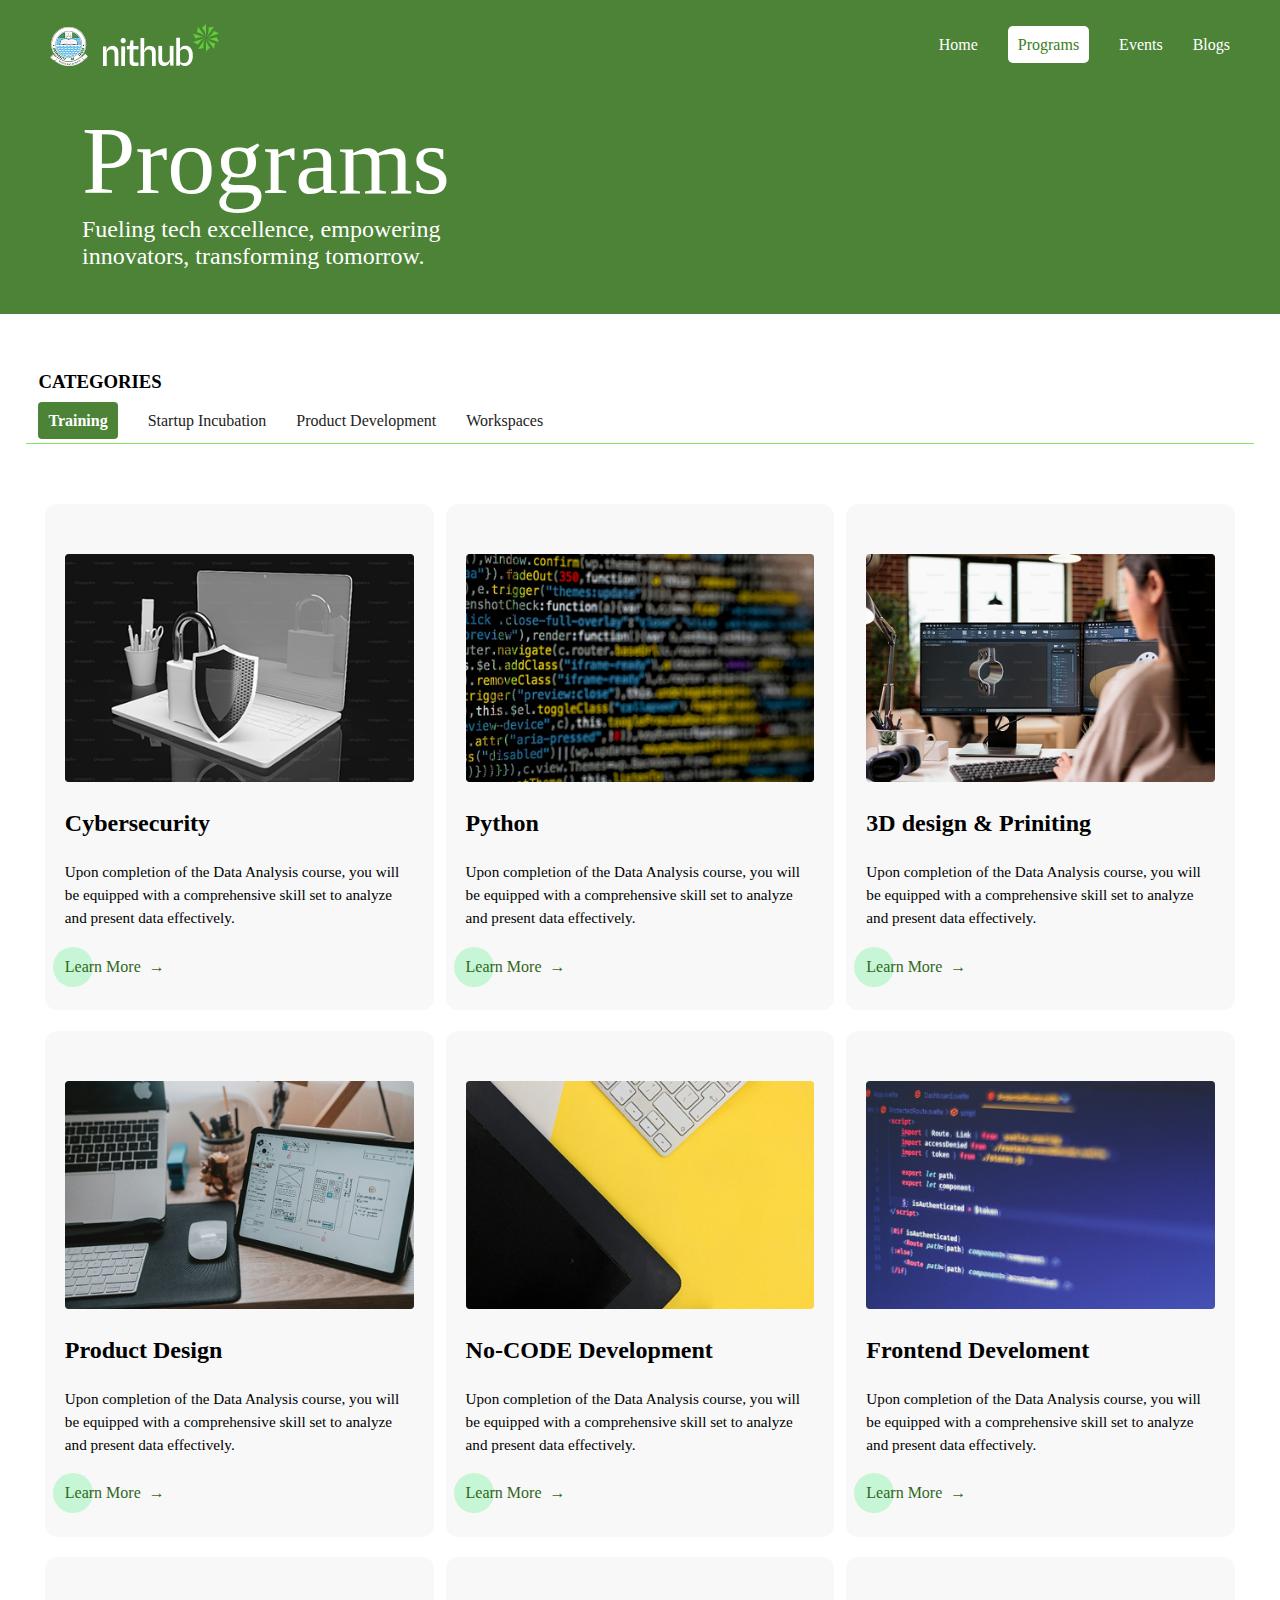
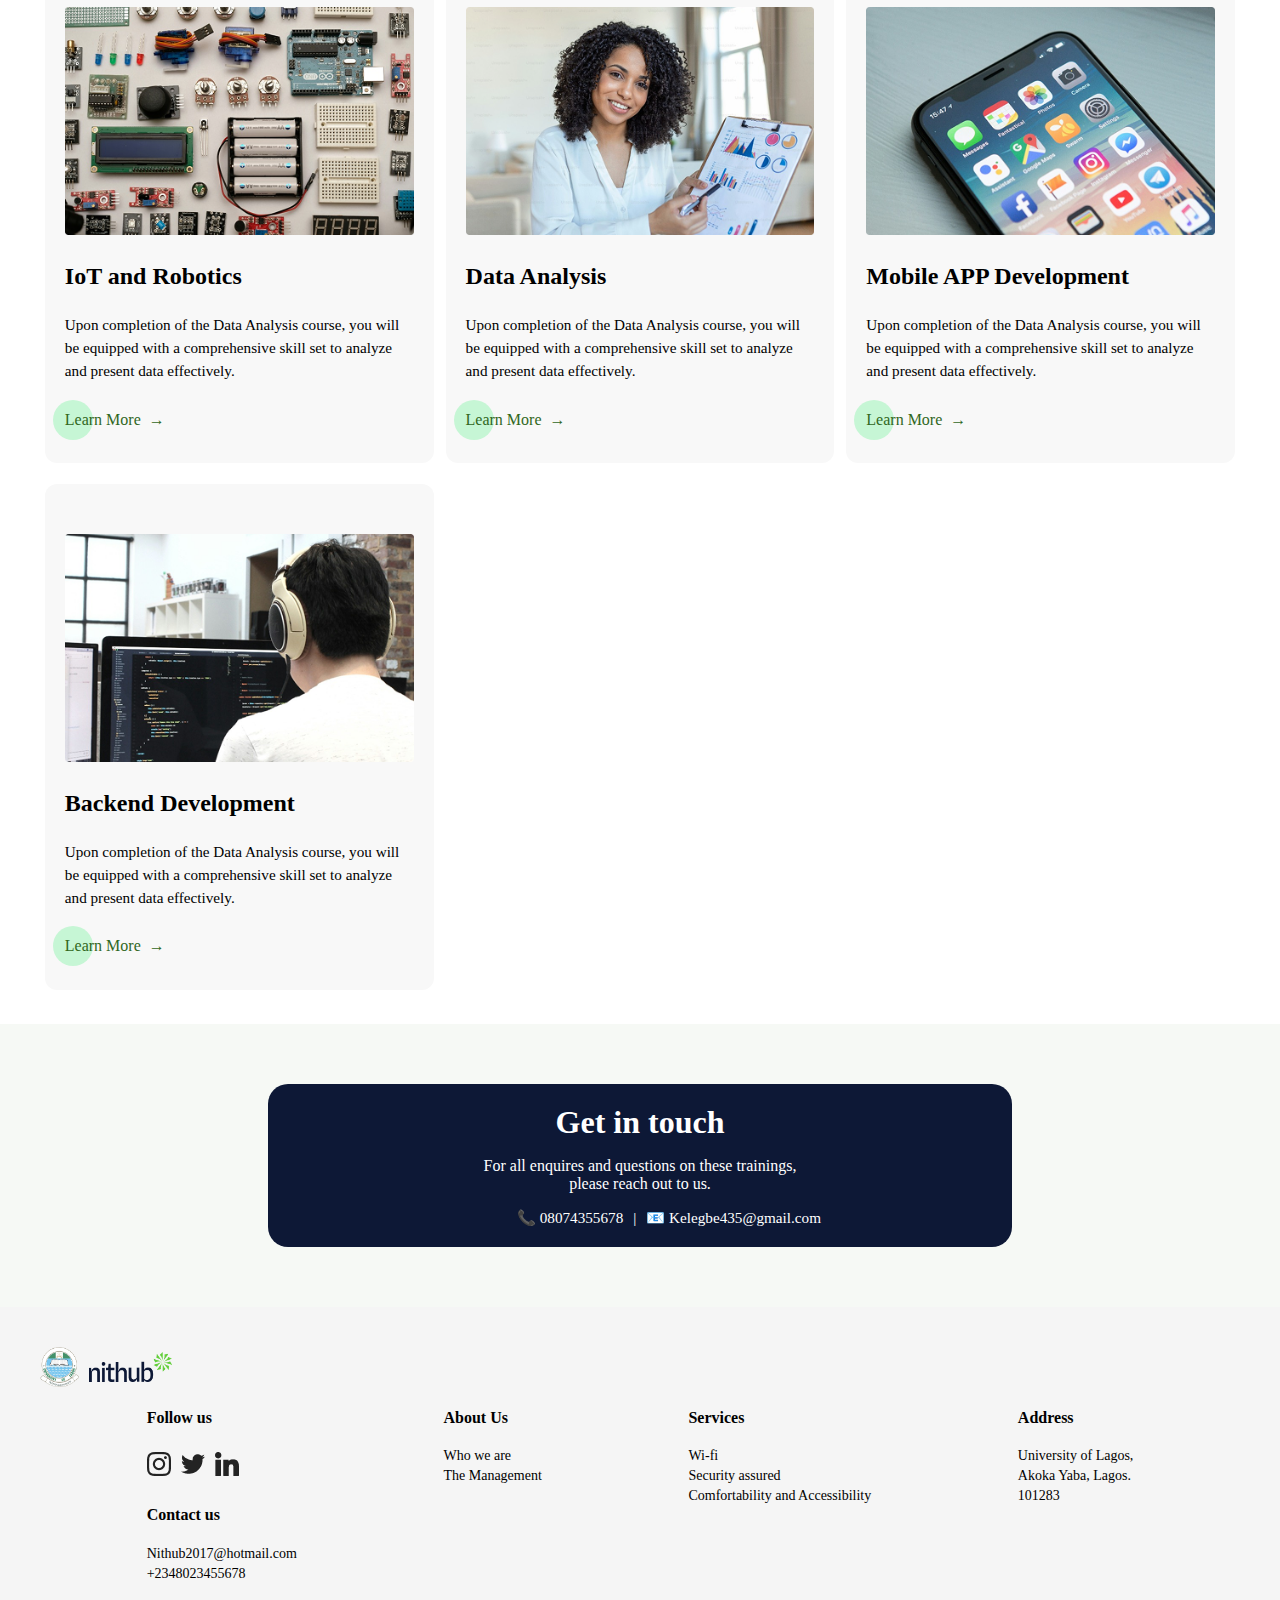
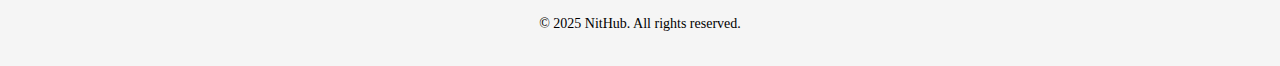
<file: Programs-training.html>
<!DOCTYPE html>
<html lang="en">
  <head>
    <meta charset="UTF-8" />
    <meta name="viewport" content="width=device-width, initial-scale=1.0" />
    <title>Nithub Programs</title>
    <link rel="stylesheet" href="./program-training-styles.css" />
  </head>
  <body>
    <header>
      <nav>
        <div class="logo">
          <img src="./images/index/unilag-nithub-logo.png" />
        </div>

        <div class="hamburger" id="hamburger">☰</div>

        <div class="links" id="nav-links">
          <ul id="navbar">
            <li><a href="./index.html">Home</a></li>
            <li><a href="./Programs.html">Programs</a></li>
            <li><a href="./Event.html">Events</a></li>
            <li><a href="./Blog.html">Blogs</a></li>
          </ul>
        </div>
      </nav>
      <div class="title">
        <h1>Programs</h1>
        <p>
          Fueling tech excellence, empowering <br />innovators, transforming
          tomorrow.
        </p>
      </div>
    </header>

    <div class="category">
      <h3>CATEGORIES</h3>
      <div class="category-links">
        <ul id="categoryNav">
          <li>
            <a class="cat-link" href="./Programs-training.html">Training</a>
          </li>
          <li>
            <a class="cat-link" href="./startup-incubation.html"
              >Startup Incubation</a
            >
          </li>
          <li>
            <a class="cat-link" href="./Product-development.html"
              >Product Development</a
            >
          </li>
          <li><a class="cat-link" href="./workspace.html">Workspaces</a></li>
        </ul>
      </div>
    </div>

    <div class="grid">
      <div class="program-cards">
        <div class="program-card">
          <img src="./images/programs/Frame-cybersecurity.png" />
          <h3>Cybersecurity</h3>
          <p>
            Upon completion of the Data Analysis course, you will be equipped
            with a comprehensive skill set to analyze and present data
            effectively.
          </p>
          <a href="#" class="learn-more-link">
            <span class="circle"></span>
            <span class="text">Learn More</span>
            <span class="arrow">→</span>
          </a>
        </div>
        <div class="program-card">
          <img src="./images/programs/Frame-python.png" />
          <h3>Python</h3>
          <p>
            Upon completion of the Data Analysis course, you will be equipped
            with a comprehensive skill set to analyze and present data
            effectively.
          </p>
          <a href="#" class="learn-more-link">
            <span class="circle"></span>
            <span class="text">Learn More</span>
            <span class="arrow">→</span>
          </a>
        </div>
        <div class="program-card">
          <img src="./images/programs/Frame-3Ddesign.png" />
          <h3>3D design & Priniting</h3>
          <p>
            Upon completion of the Data Analysis course, you will be equipped
            with a comprehensive skill set to analyze and present data
            effectively.
          </p>
          <a href="#" class="learn-more-link">
            <span class="circle"></span>
            <span class="text">Learn More</span>
            <span class="arrow">→</span>
          </a>
        </div>
        <div class="program-card">
          <img src="./images/programs/Frame-productdesign.png" />
          <h3>Product Design</h3>
          <p>
            Upon completion of the Data Analysis course, you will be equipped
            with a comprehensive skill set to analyze and present data
            effectively.
          </p>
          <a href="#" class="learn-more-link">
            <span class="circle"></span>
            <span class="text">Learn More</span>
            <span class="arrow">→</span>
          </a>
        </div>
        <div class="program-card">
          <img src="./images/programs/Frame-nocodedev.png" />
          <h3>No-CODE Development</h3>
          <p>
            Upon completion of the Data Analysis course, you will be equipped
            with a comprehensive skill set to analyze and present data
            effectively.
          </p>
          <a href="#" class="learn-more-link">
            <span class="circle"></span>
            <span class="text">Learn More</span>
            <span class="arrow">→</span>
          </a>
        </div>
        <div class="program-card">
          <img src="./images/programs/Frame-frontend-dev.png" />
          <h3>Frontend Develoment</h3>
          <p>
            Upon completion of the Data Analysis course, you will be equipped
            with a comprehensive skill set to analyze and present data
            effectively.
          </p>
          <a href="#" class="learn-more-link">
            <span class="circle"></span>
            <span class="text">Learn More</span>
            <span class="arrow">→</span>
          </a>
        </div>
        <div class="program-card">
          <img src="./images/programs/Frame-iotandrobot.png" />
          <h3>IoT and Robotics</h3>
          <p>
            Upon completion of the Data Analysis course, you will be equipped
            with a comprehensive skill set to analyze and present data
            effectively.
          </p>
          <a href="#" class="learn-more-link">
            <span class="circle"></span>
            <span class="text">Learn More</span>
            <span class="arrow">→</span>
          </a>
        </div>
        <div class="program-card">
          <img src="./images/programs/Frame-data-analysis.png" />
          <h3>Data Analysis</h3>
          <p>
            Upon completion of the Data Analysis course, you will be equipped
            with a comprehensive skill set to analyze and present data
            effectively.
          </p>
          <a href="#" class="learn-more-link">
            <span class="circle"></span>
            <span class="text">Learn More</span>
            <span class="arrow">→</span>
          </a>
        </div>
        <div class="program-card">
          <img src="./images/programs/Frame-mobileapp.png" />
          <h3>Mobile APP Development</h3>
          <p>
            Upon completion of the Data Analysis course, you will be equipped
            with a comprehensive skill set to analyze and present data
            effectively.
          </p>
          <a href="#" class="learn-more-link">
            <span class="circle"></span>
            <span class="text">Learn More</span>
            <span class="arrow">→</span>
          </a>
        </div>
        <div class="program-card">
          <img src="./images/programs/Frame-backend-dev.png" />
          <h3>Backend Development</h3>
          <p>
            Upon completion of the Data Analysis course, you will be equipped
            with a comprehensive skill set to analyze and present data
            effectively.
          </p>
          <a href="#" class="learn-more-link">
            <span class="circle"></span>
            <span class="text">Learn More</span>
            <span class="arrow">→</span>
          </a>
        </div>
      </div>
    </div>

    <div class="get-in-touch">
      <div class="get-in">
        <h2>Get in touch</h2>
        <p>
          For all enquires and questions on these trainings,<br />please reach
          out to us.
        </p>
        <div class="contact-info">
          <span>📞 08074355678</span>
          <span class="divider">|</span>
          <span>📧 Kelegbe435@gmail.com</span>
        </div>
      </div>
    </div>

    <footer class="footer">
      <div class="footer-logo">
        <img class="unilag" src="./images/index/unilag-logo.png" />
        <img class="nithub" src="./images/index/nithub-logo.png" />
      </div>
      <div class="footer-top">
        <div class="footer-section">
          <h4>Follow us</h4>
          <div class="social-icons">
            <i class="fab fa-instagram">
              <img src="./images/index/Frame (2).png" alt="" />
            </i>
            <i class="fab fa-twitter">
              <img src="./images/index/Vector (1).png" alt="" />
            </i>
            <i class="fab fa-linkedin">
              <img src="./images/index/XMLID_801_ (1).png" alt="" />
            </i>
          </div>
          <h4>Contact us</h4>
          <p>Nithub2017@hotmail.com</p>
          <p>+2348023455678</p>
        </div>
        <div class="footer-section">
          <h4>About Us</h4>
          <p>Who we are</p>
          <p>The Management</p>
        </div>

        <div class="footer-section">
          <h4>Services</h4>
          <p>Wi-fi</p>
          <p>Security assured</p>
          <p>Comfortability and Accessibility</p>
        </div>

        <div class="footer-section">
          <h4>Address</h4>
          <p>University of Lagos,</p>
          <p>Akoka Yaba, Lagos.</p>
          <p>101283</p>
        </div>
      </div>

      <div class="footer-bottom">
        <p>&copy; 2025 NitHub. All rights reserved.</p>
      </div>
    </footer>

    <script>
      const currentPage = window.location.pathname.split("/").pop();

      const navLinks = document.querySelectorAll("#navbar a");

      const programSubPages = [
        "Programs.html",
        "Programs-training.html",
        "startup-incubation.html",
        "Product-development.html",
        "workspace.html",
      ];

      navLinks.forEach((link) => {
        const href = link.getAttribute("href");
        if (
          (href.includes("Programs.html") &&
            programSubPages.includes(currentPage)) ||
          href === currentPage ||
          href === "./" + currentPage
        ) {
          link.classList.add("active");
        }
      });

      const categoryLinks = document.querySelectorAll("#categoryNav a");

      categoryLinks.forEach((link) => {
        const linkHref = link.getAttribute("href");
        if (linkHref === currentPage || linkHref === "./" + currentPage) {
          link.classList.add("active");
        }
      });

       const hamburger = document.getElementById("hamburger");
      const navContainer = document.getElementById("nav-links");

      if (hamburger) {
        hamburger.addEventListener("click", () => {
          navContainer.classList.toggle("active");
        });
      }
    </script>
  </body>
</html>
</file>
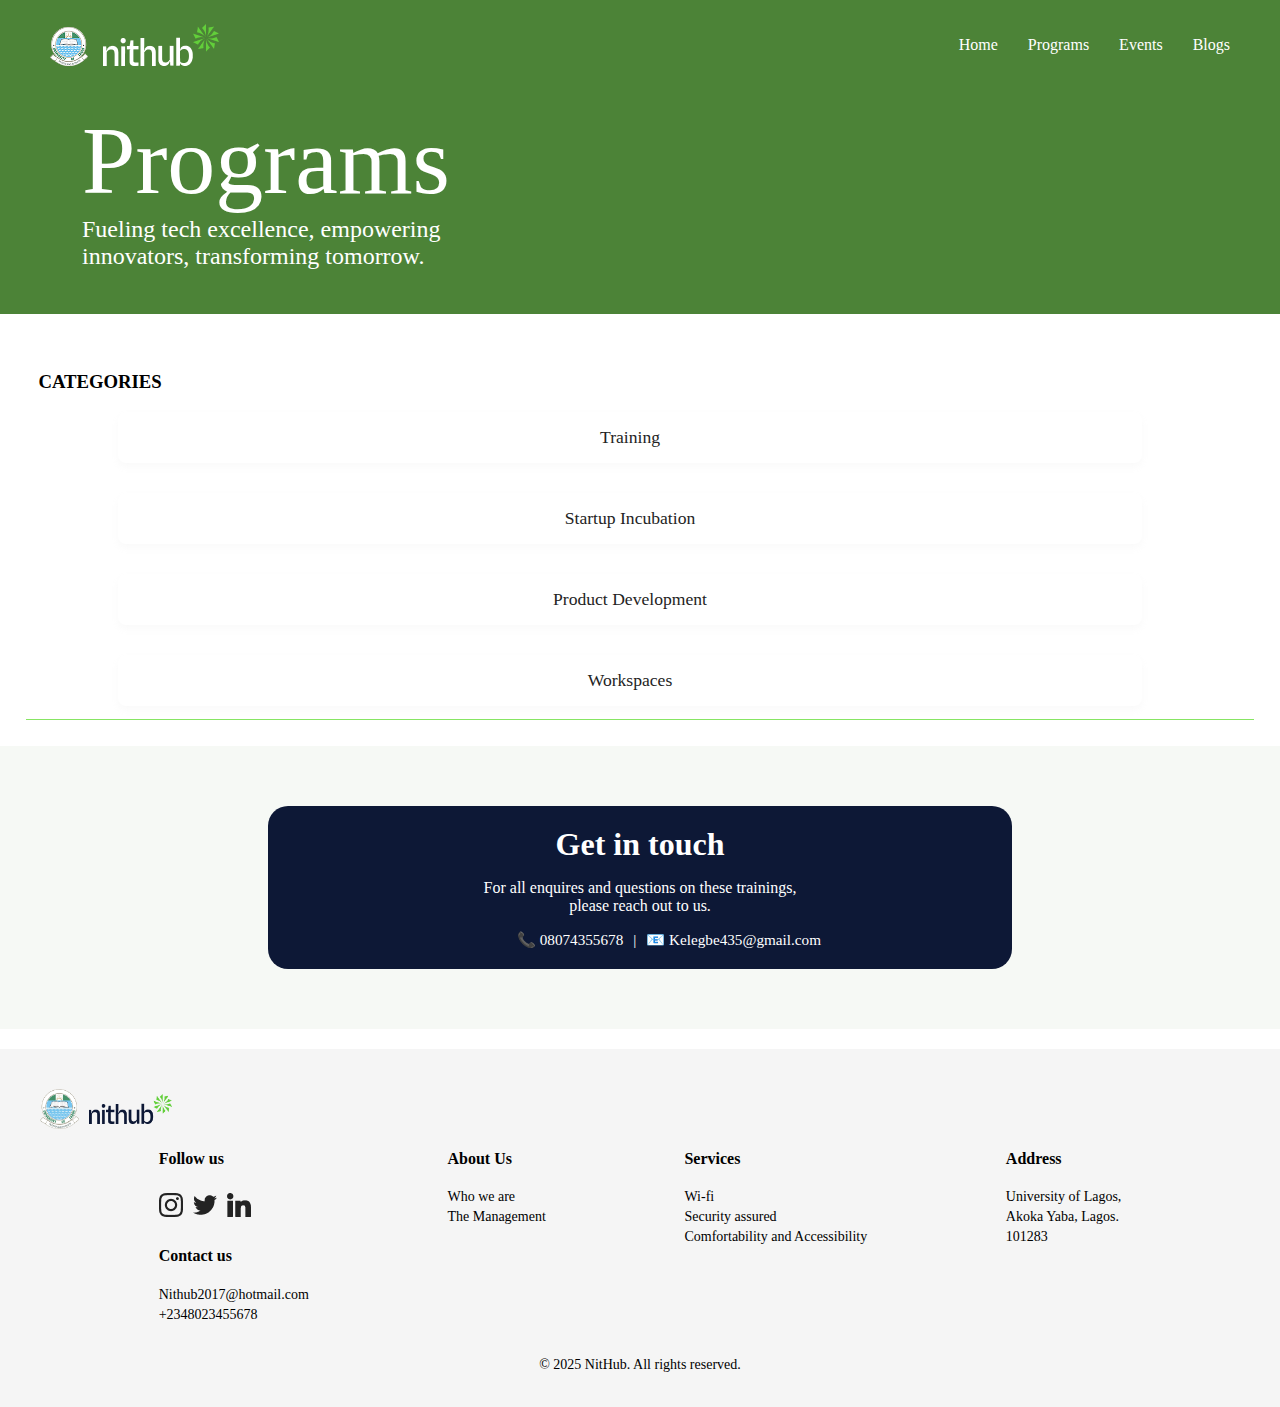
<file: programs.html>
<!DOCTYPE html>
<html lang="en">
  <head>
    <meta charset="UTF-8" />
    <meta name="viewport" content="width=device-width, initial-scale=1.0" />
    <title>Nithub Programs</title>
    <link rel="stylesheet" href="./programs.css" />
  </head>
  <body>
    <header>
      <nav>
        <div class="logo">
          <img src="./images/index/unilag-nithub-logo.png" />
        </div>

        <div class="hamburger" id="hamburger">☰</div>

        <div class="links" id="nav-links">
          <ul id="navbar">
            <li><a href="./index.html">Home</a></li>
            <li><a href="./Programs.html">Programs</a></li>
            <li><a href="./Event.html">Events</a></li>
            <li><a href="./Blog.html">Blogs</a></li>
          </ul>
        </div>
      </nav>
      <div class="title">
        <h1>Programs</h1>
        <p>
          Fueling tech excellence, empowering <br />innovators, transforming
          tomorrow.
        </p>
      </div>
    </header>

    <div class="category">
      <h3>CATEGORIES</h3>
      <div class="category-links">
        <ul id="categoryNav">
          <li>
            <a class="cat-link" href="./Programs-training.html">Training</a>
          </li>
          <li>
            <a class="cat-link" href="./startup-incubation.html"
              >Startup Incubation</a
            >
          </li>
          <li>
            <a class="cat-link" href="./Product-development.html"
              >Product Development</a
            >
          </li>
          <li>
            <a class="cat-link" href="./workspace.html">Workspaces</a>
          </li>
        </ul>
      </div>
    </div>

    <div class="get-in-touch">
      <div class="get-in">
        <h2>Get in touch</h2>
        <p>
          For all enquires and questions on these trainings,<br />please reach
          out to us.
        </p>
        <div class="contact-info">
          <span>📞 08074355678</span>
          <span class="divider">|</span>
          <span>📧 Kelegbe435@gmail.com</span>
        </div>
      </div>
    </div>

    <footer class="footer">
      <div class="footer-logo">
        <img class="unilag" src="./images/index/unilag-logo.png" />
        <img class="nithub" src="./images/index/nithub-logo.png" />
      </div>
      <div class="footer-top">
        <div class="footer-section">
          <h4>Follow us</h4>
          <div class="social-icons">
            <i class="fab fa-instagram">
              <img src="./images/index/Frame (2).png" alt="" />
            </i>
            <i class="fab fa-twitter">
              <img src="./images/index/Vector (1).png" alt="" />
            </i>
            <i class="fab fa-linkedin">
              <img src="./images/index/XMLID_801_ (1).png" alt="" />
            </i>
          </div>
          <h4>Contact us</h4>
          <p>Nithub2017@hotmail.com</p>
          <p>+2348023455678</p>
        </div>
        <div class="footer-section">
          <h4>About Us</h4>
          <p>Who we are</p>
          <p>The Management</p>
        </div>

        <div class="footer-section">
          <h4>Services</h4>
          <p>Wi-fi</p>
          <p>Security assured</p>
          <p>Comfortability and Accessibility</p>
        </div>

        <div class="footer-section">
          <h4>Address</h4>
          <p>University of Lagos,</p>
          <p>Akoka Yaba, Lagos.</p>
          <p>101283</p>
        </div>
      </div>

      <div class="footer-bottom">
        <p>&copy; 2025 NitHub. All rights reserved.</p>
      </div>
    </footer>
    <script>
      const currentPage = window.location.pathname.split("/").pop();

      const navLinks = document.querySelectorAll("#navbar a");

      navLinks.forEach((link) => {
        const linkHref = link.getAttribute("href");

        if (linkHref === currentPage || linkHref === "./" + currentPage) {
          link.classList.add("active");
        }
      });

      const categoryLinks = document.querySelectorAll("#categoryNav a");

      const programPages = [
        "Programs-training.html",
        "startup-incubation.html",
        "Product-development.html",
        "workspace.html",
      ];

      categoryLinks.forEach((link) => {
        const href = link.getAttribute("href");

        if (
          href.includes("Programs-training.html") &&
          programPages.includes(currentPage)
        ) {
          link.classList.add("active");
        }
      });

      const hamburger = document.getElementById("hamburger");
      const navContainer = document.getElementById("nav-links");

      if (hamburger) {
        hamburger.addEventListener("click", () => {
          navContainer.classList.toggle("active");
        });
      }
    </script>
  </body>
</html>
</file>
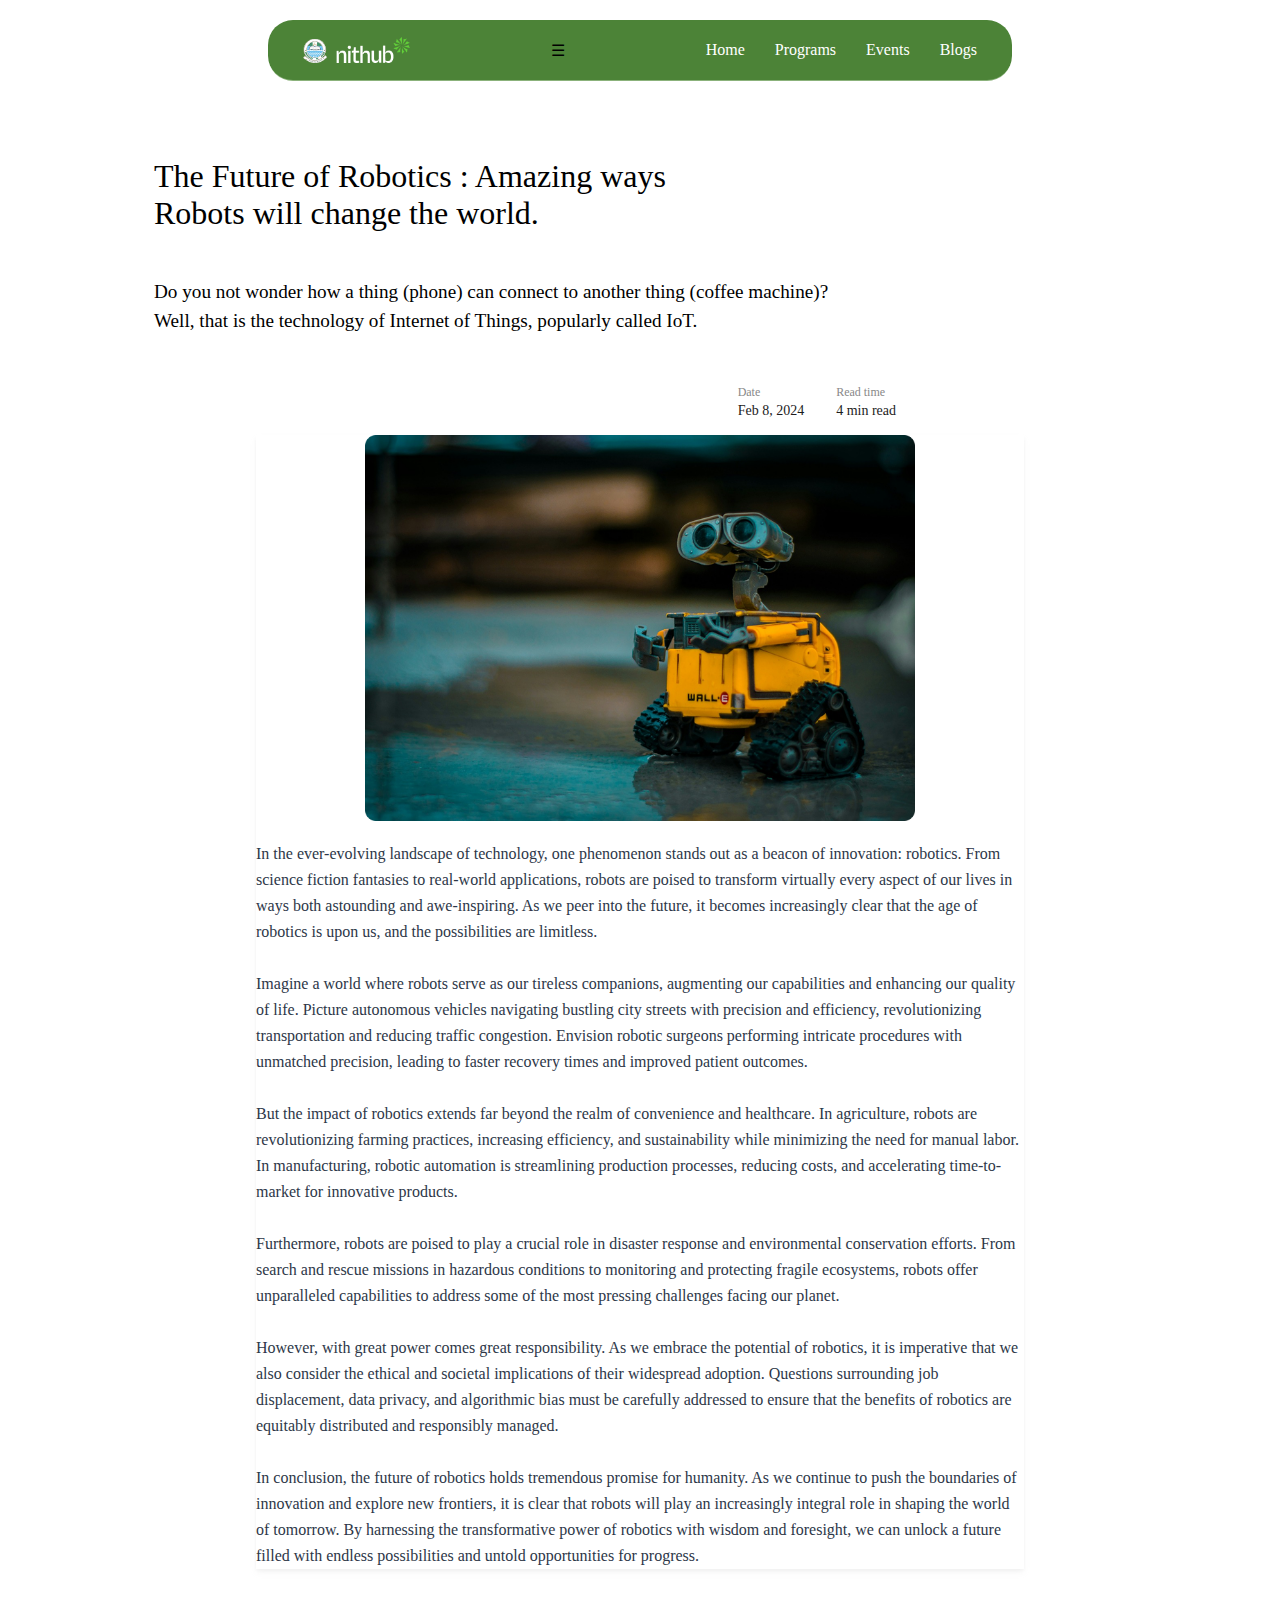
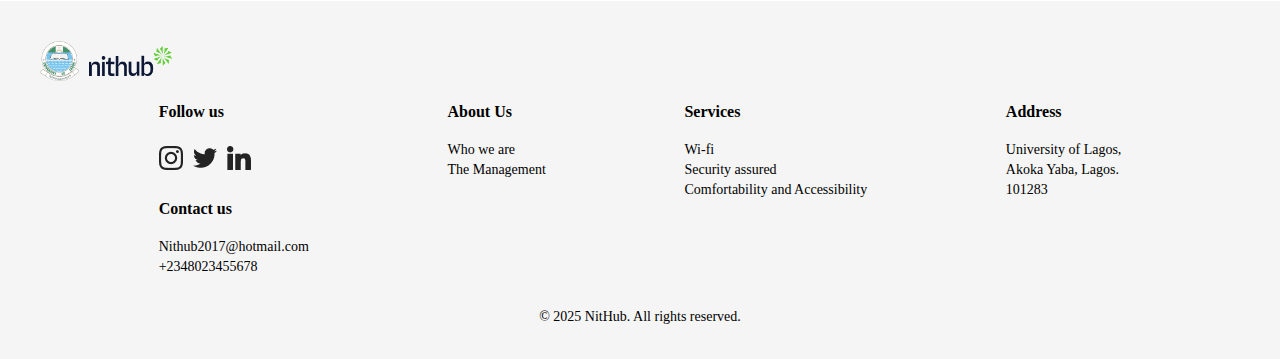
<file: robotics-blog.html>
<!DOCTYPE html>
<html lang="en">
  <head>
    <meta charset="UTF-8" />
    <meta name="viewport" content="width=device-width, initial-scale=1.0" />
    <title>Document</title>
    <link rel="stylesheet" href="./robotic-blog.css" />
  </head>
  <body>
    <header>
      <nav>
        <div class="logo">
          <img src="./images/index/unilag-nithub-logo.png" />
        </div>

        <div class="hamburger" id="hamburger">☰</div>

        <div class="links" id="nav-links">
          <ul id="navbar">
            <li><a href="./index.html">Home</a></li>
            <li><a href="./Programs-training.html">Programs</a></li>
            <li><a href="./Event.html">Events</a></li>
            <li><a href="./Blog.html">Blogs</a></li>
          </ul>
        </div>
      </nav>
    </header>

    <div class="topic">
      <div class="header-topic">
        <h2>
          The Future of Robotics : Amazing ways <br />Robots will change the
          world.
        </h2>
        <p>
          Do you not wonder how a thing (phone) can connect to another thing
          (coffee machine)? <br />
          Well, that is the technology of Internet of Things, popularly called
          IoT.
        </p>
      </div>
    </div>

    <div class="dates">
      <div class="date">
        <small>Date</small>
        <p>Feb 8, 2024</p>
      </div>
      <div class="date">
        <small>Read time</small>
        <p>4 min read</p>
      </div>
    </div>

    <div class="content">
      <div class="content-img">
        <div class="image">
          <img src="./images/Blogs/Rectangle 222.png" />
        </div>
        <p>
          In the ever-evolving landscape of technology, one phenomenon stands
          out as a beacon of innovation: robotics. From science fiction
          fantasies to real-world applications, robots are poised to transform
          virtually every aspect of our lives in ways both astounding and
          awe-inspiring. As we peer into the future, it becomes increasingly
          clear that the age of robotics is upon us, and the possibilities are
          limitless. <br />
          <br />Imagine a world where robots serve as our tireless companions,
          augmenting our capabilities and enhancing our quality of life. Picture
          autonomous vehicles navigating bustling city streets with precision
          and efficiency, revolutionizing transportation and reducing traffic
          congestion. Envision robotic surgeons performing intricate procedures
          with unmatched precision, leading to faster recovery times and
          improved patient outcomes. <br />
          <br />But the impact of robotics extends far beyond the realm of
          convenience and healthcare. In agriculture, robots are revolutionizing
          farming practices, increasing efficiency, and sustainability while
          minimizing the need for manual labor. In manufacturing, robotic
          automation is streamlining production processes, reducing costs, and
          accelerating time-to-market for innovative products. <br />
          <br />Furthermore, robots are poised to play a crucial role in
          disaster response and environmental conservation efforts. From search
          and rescue missions in hazardous conditions to monitoring and
          protecting fragile ecosystems, robots offer unparalleled capabilities
          to address some of the most pressing challenges facing our planet.
          <br />
          <br />However, with great power comes great responsibility. As we
          embrace the potential of robotics, it is imperative that we also
          consider the ethical and societal implications of their widespread
          adoption. Questions surrounding job displacement, data privacy, and
          algorithmic bias must be carefully addressed to ensure that the
          benefits of robotics are equitably distributed and responsibly
          managed. <br />
          <br />In conclusion, the future of robotics holds tremendous promise
          for humanity. As we continue to push the boundaries of innovation and
          explore new frontiers, it is clear that robots will play an
          increasingly integral role in shaping the world of tomorrow. By
          harnessing the transformative power of robotics with wisdom and
          foresight, we can unlock a future filled with endless possibilities
          and untold opportunities for progress.
        </p>
      </div>
    </div>

    <footer class="footer">
      <div class="footer-logo">
        <img class="unilag" src="./images/index/unilag-logo.png" />
        <img class="nithub" src="./images/index/nithub-logo.png" />
      </div>
      <div class="footer-top">
        <div class="footer-section">
          <h4>Follow us</h4>
          <div class="social-icons">
            <i class="fab fa-instagram">
              <img src="./images/index/Frame (2).png" />
            </i>
            <i class="fab fa-twitter">
              <img src="./images/index/Vector (1).png" />
            </i>
            <i class="fab fa-linkedin">
              <img src="./images/index/XMLID_801_ (1).png" />
            </i>
          </div>
          <h4>Contact us</h4>
          <p>Nithub2017@hotmail.com</p>
          <p>+2348023455678</p>
        </div>
        <div class="footer-section">
          <h4>About Us</h4>
          <p>Who we are</p>
          <p>The Management</p>
        </div>

        <div class="footer-section">
          <h4>Services</h4>
          <p>Wi-fi</p>
          <p>Security assured</p>
          <p>Comfortability and Accessibility</p>
        </div>

        <div class="footer-section">
          <h4>Address</h4>
          <p>University of Lagos,</p>
          <p>Akoka Yaba, Lagos.</p>
          <p>101283</p>
        </div>
      </div>

      <div class="footer-bottom">
        <p>&copy; 2025 NitHub. All rights reserved.</p>
      </div>
    </footer>
    <script>
      const currentPage = window.location.pathname.split("/").pop();

      const navLinks = document.querySelectorAll("#navbar a");

      navLinks.forEach((link) => {
        const linkHref = link.getAttribute("href");

        if (linkHref === currentPage || linkHref === "./" + currentPage) {
          link.classList.add("active");
        }
      });

      const hamburger = document.getElementById("hamburger");
      const navContainer = document.getElementById("nav-links");

      if (hamburger) {
        hamburger.addEventListener("click", () => {
          navContainer.classList.toggle("active");
        });
      }
    </script>
  </body>
</html>
</file>
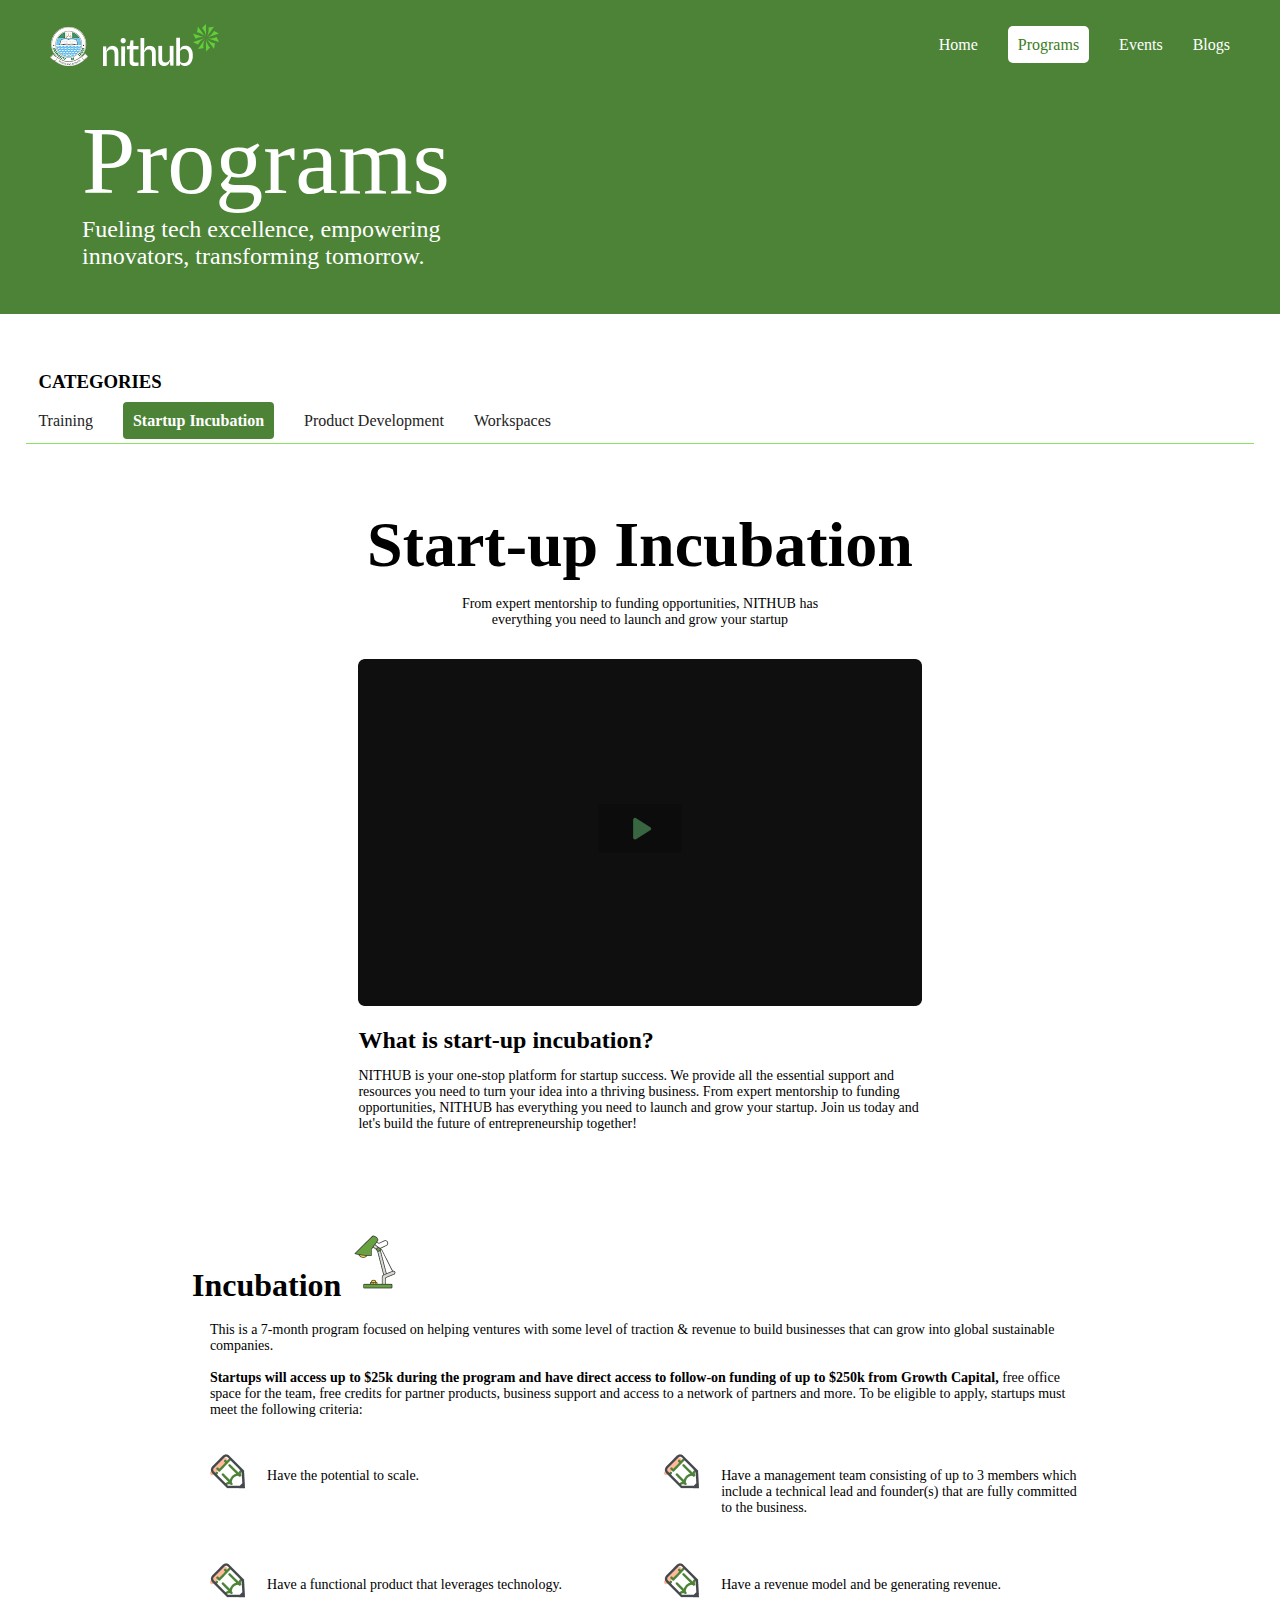
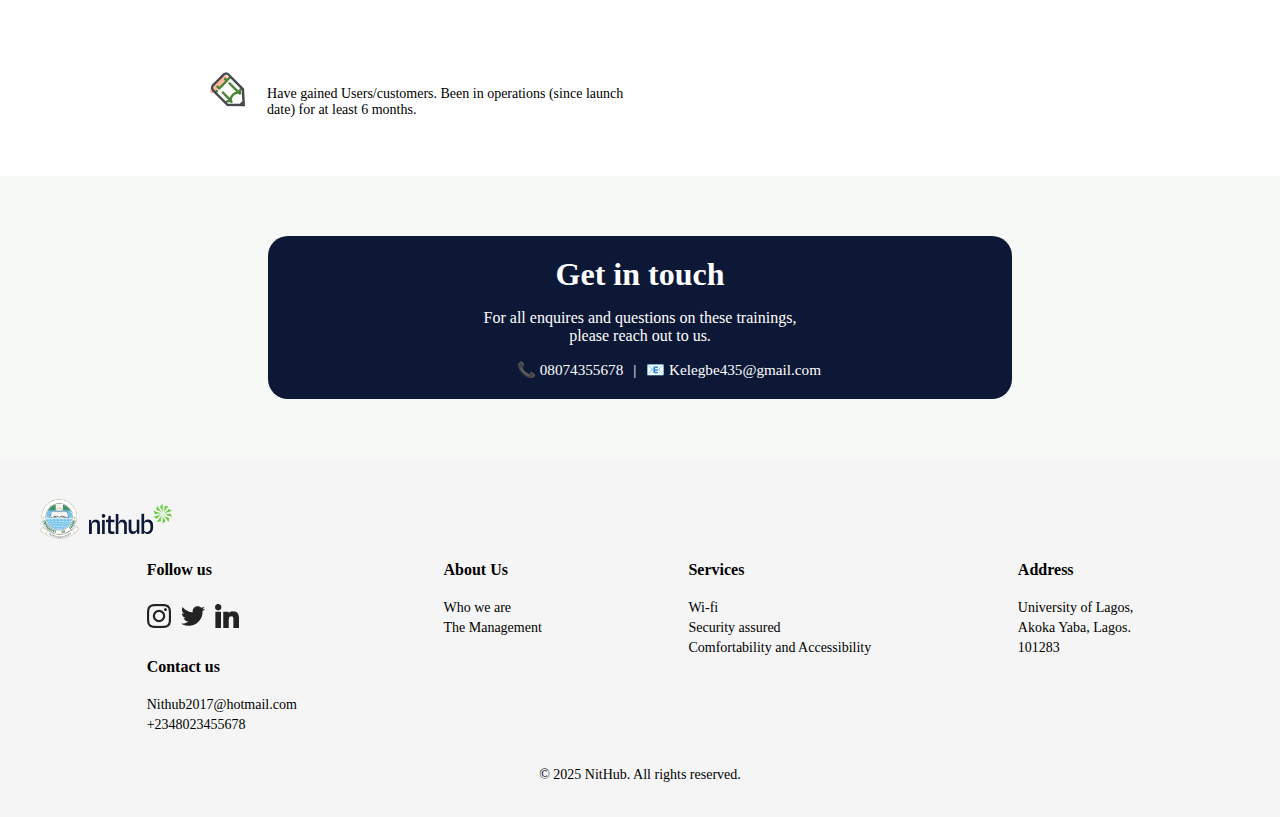
<file: startup-incubation.html>
<!DOCTYPE html>
<html lang="en">
  <head>
    <meta charset="UTF-8" />
    <meta name="viewport" content="width=device-width, initial-scale=1.0" />
    <title>Startup Incubation</title>
    <link rel="stylesheet" href="./startup-style.css" />
  </head>
  <body>
    <header>
      <nav>
        <div class="logo">
          <img src="./images/index/unilag-nithub-logo.png" />
        </div>

        <div class="hamburger" id="hamburger">☰</div>

        <div class="links" id="nav-links">
          <ul id="navbar">
            <li><a href="./index.html">Home</a></li>
            <li><a href="./Programs.html">Programs</a></li>
            <li><a href="./Event.html">Events</a></li>
            <li><a href="./Blog.html">Blogs</a></li>
          </ul>
        </div>
      </nav>
      <div class="title">
        <h1>Programs</h1>
        <p>
          Fueling tech excellence, empowering <br />innovators, transforming
          tomorrow.
        </p>
      </div>
    </header>

    <div class="category">
      <h3>CATEGORIES</h3>
      <div class="category-links">
        <ul id="categoryNav">
          <li>
            <a class="cat-link" href="./Programs-training.html">Training</a>
          </li>
          <li>
            <a class="cat-link" href="./startup-incubation.html"
              >Startup Incubation</a
            >
          </li>
          <li>
            <a class="cat-link" href="./Product-development.html"
              >Product Development</a
            >
          </li>
          <li><a class="cat-link" href="./workspace.html">Workspaces</a></li>
        </ul>
      </div>
    </div>

    <div class="start">
      <div class="start-content">
        <h1>Start-up Incubation</h1>
        <p>
          From expert mentorship to funding opportunities, NITHUB has
          <br />everything you need to launch and grow your startup
        </p>
        <img src="./images/start-up/start-up-video.png" />
        <h3 class="under">What is start-up incubation?</h3>
        <p class="under">
          NITHUB is your one-stop platform for startup success. We provide all
          the essential support and resources you need to turn your idea into a
          thriving business. From expert mentorship to funding opportunities,
          NITHUB has everything you need to launch and grow your startup. Join
          us today and let's build the future of entrepreneurship together!
        </p>
      </div>
    </div>

    <div class="incubation">
      <div class="incubation-content">
        <div class="incubation-title">
          <h3 class="title">Incubation</h3>
          <img src="./images/start-up/desk-lamp-svgrepo-com 1.png" />
        </div>
        <p>
          This is a 7-month program focused on helping ventures with some level
          of traction & revenue to build businesses that can grow into global
          sustainable companies. <br />
          <br /><span class="bold"
            >Startups will access up to $25k during the program and have direct
            access to follow-on funding of up to $250k from Growth
            Capital,</span
          >
          free office space for the team, free credits for partner products,
          business support and access to a network of partners and more. To be
          eligible to apply, startups must meet the following criteria:
        </p>
        <div class="highlight">
          <div class="content">
            <img src="./images/start-up/SVGRepo_iconCarrier.png" />
            <p>Have the potential to scale.</p>
          </div>
          <div class="content">
            <img src="./images/start-up/SVGRepo_iconCarrier.png" />
            <p>
              Have a management team consisting of up to 3 members which include
              a technical lead and founder(s) that are fully committed to the
              business.
            </p>
          </div>
          <div class="content">
            <img src="./images/start-up/SVGRepo_iconCarrier.png" />
            <p>Have a functional product that leverages technology.</p>
          </div>
          <div class="content">
            <img src="./images/start-up/SVGRepo_iconCarrier.png" />
            <p>Have a revenue model and be generating revenue.</p>
          </div>
          <div class="content">
            <img src="./images/start-up/SVGRepo_iconCarrier.png" />
            <p>
              Have gained Users/customers. Been in operations (since launch
              date) for at least 6 months.
            </p>
          </div>
        </div>
      </div>
    </div>

    <div class="get-in-touch">
      <div class="get-in">
        <h2>Get in touch</h2>
        <p>
          For all enquires and questions on these trainings,<br />please reach
          out to us.
        </p>
        <div class="contact-info">
          <span>📞 08074355678</span>
          <span class="divider">|</span>
          <span>📧 Kelegbe435@gmail.com</span>
        </div>
      </div>
    </div>

    <footer class="footer">
      <div class="footer-logo">
        <img class="unilag" src="./images/index/unilag-logo.png" />
        <img class="nithub" src="./images/index/nithub-logo.png" />
      </div>
      <div class="footer-top">
        <div class="footer-section">
          <h4>Follow us</h4>
          <div class="social-icons">
            <i class="fab fa-instagram">
              <img src="./images/index/Frame (2).png" alt="" />
            </i>
            <i class="fab fa-twitter">
              <img src="./images/index/Vector (1).png" alt="" />
            </i>
            <i class="fab fa-linkedin">
              <img src="./images/index/XMLID_801_ (1).png" alt="" />
            </i>
          </div>
          <h4>Contact us</h4>
          <p>Nithub2017@hotmail.com</p>
          <p>+2348023455678</p>
        </div>
        <div class="footer-section">
          <h4>About Us</h4>
          <p>Who we are</p>
          <p>The Management</p>
        </div>

        <div class="footer-section">
          <h4>Services</h4>
          <p>Wi-fi</p>
          <p>Security assured</p>
          <p>Comfortability and Accessibility</p>
        </div>

        <div class="footer-section">
          <h4>Address</h4>
          <p>University of Lagos,</p>
          <p>Akoka Yaba, Lagos.</p>
          <p>101283</p>
        </div>
      </div>

      <div class="footer-bottom">
        <p>&copy; 2025 NitHub. All rights reserved.</p>
      </div>
    </footer>

    <script>
      const currentPage = window.location.pathname.split("/").pop();

      const navLinks = document.querySelectorAll("#navbar a");

      const programSubPages = [
        "Programs.html",
        "Programs-training.html",
        "startup-incubation.html",
        "Product-development.html",
        "workspace.html",
      ];

      navLinks.forEach((link) => {
        const href = link.getAttribute("href");
        if (
          (href.includes("Programs.html") &&
            programSubPages.includes(currentPage)) ||
          href === currentPage ||
          href === "./" + currentPage
        ) {
          link.classList.add("active");
        }
      });

      const categoryLinks = document.querySelectorAll("#categoryNav a");

      categoryLinks.forEach((link) => {
        const linkHref = link.getAttribute("href");
        if (linkHref === currentPage || linkHref === "./" + currentPage) {
          link.classList.add("active");
        }
      });

      const hamburger = document.getElementById("hamburger");
      const navContainer = document.getElementById("nav-links");

      if (hamburger) {
        hamburger.addEventListener("click", () => {
          navContainer.classList.toggle("active");
        });
      }
    </script>
  </body>
</html>
</file>
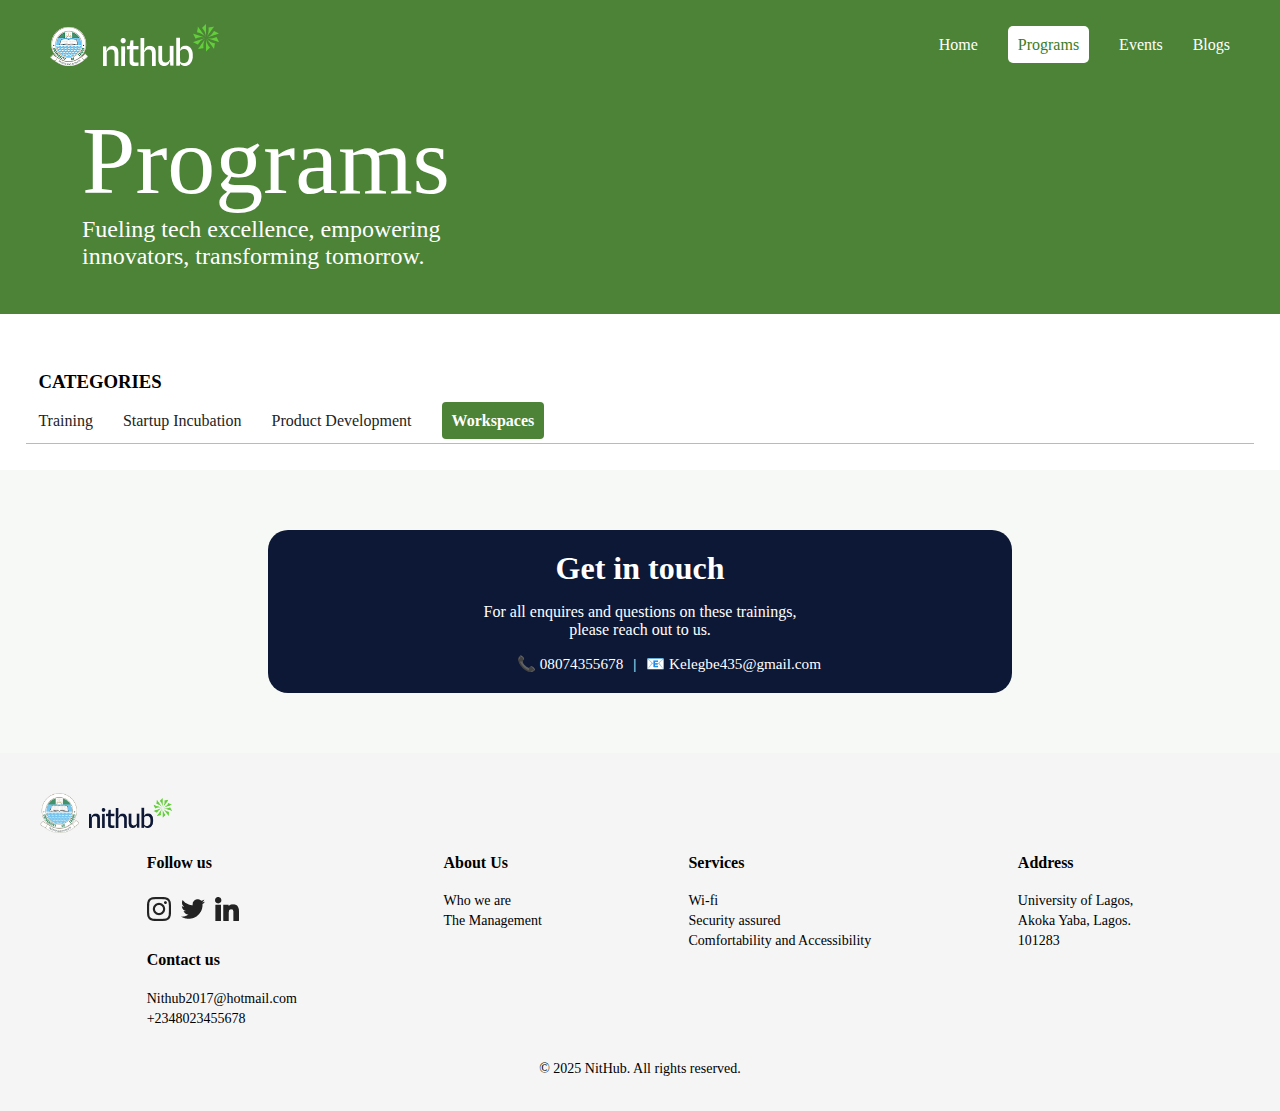
<file: workspace.html>
<!DOCTYPE html>
<html lang="en">
  <head>
    <meta charset="UTF-8" />
    <meta name="viewport" content="width=device-width, initial-scale=1.0" />
    <title>Work Space</title>
    <link rel="stylesheet" href="./workspace-style.css" />
  </head>
  <body>
    <header>
      <nav>
        <div class="logo">
          <img src="./images/index/unilag-nithub-logo.png" />
        </div>

        <div class="hamburger" id="hamburger">☰</div>
        
        <div class="links" id="nav-links">
          <ul id="navbar">
            <li><a href="./index.html">Home</a></li>
            <li><a href="./Programs.html">Programs</a></li>
            <li><a href="./Event.html">Events</a></li>
            <li><a href="./Blog.html">Blogs</a></li>
          </ul>
        </div>
      </nav>
      <div class="title">
        <h1>Programs</h1>
        <p>
          Fueling tech excellence, empowering <br />innovators, transforming
          tomorrow.
        </p>
      </div>
    </header>

    <div class="category">
      <h3>CATEGORIES</h3>
      <div class="category-links">
        <ul id="categoryNav">
          <li>
            <a class="cat-link" href="./Programs-training.html">Training</a>
          </li>
          <li>
            <a class="cat-link" href="./startup-incubation.html"
              >Startup Incubation</a
            >
          </li>
          <li>
            <a class="cat-link" href="./Product-development.html"
              >Product Development</a
            >
          </li>
          <li><a class="cat-link" href="./workspace.html">Workspaces</a></li>
        </ul>
      </div>
    </div>

    <div class="get-in-touch">
      <div class="get-in">
        <h2>Get in touch</h2>
        <p>
          For all enquires and questions on these trainings,<br />please reach
          out to us.
        </p>
        <div class="contact-info">
          <span>📞 08074355678</span>
          <span class="divider">|</span>
          <span>📧 Kelegbe435@gmail.com</span>
        </div>
      </div>
    </div>

    <footer class="footer">
      <div class="footer-logo">
        <img class="unilag" src="./images/index/unilag-logo.png" />
        <img class="nithub" src="./images/index/nithub-logo.png" />
      </div>
      <div class="footer-top">
        <div class="footer-section">
          <h4>Follow us</h4>
          <div class="social-icons">
            <i class="fab fa-instagram">
              <img src="./images/index/Frame (2).png" alt="" />
            </i>
            <i class="fab fa-twitter">
              <img src="./images/index/Vector (1).png" alt="" />
            </i>
            <i class="fab fa-linkedin">
              <img src="./images/index/XMLID_801_ (1).png" alt="" />
            </i>
          </div>
          <h4>Contact us</h4>
          <p>Nithub2017@hotmail.com</p>
          <p>+2348023455678</p>
        </div>
        <div class="footer-section">
          <h4>About Us</h4>
          <p>Who we are</p>
          <p>The Management</p>
        </div>

        <div class="footer-section">
          <h4>Services</h4>
          <p>Wi-fi</p>
          <p>Security assured</p>
          <p>Comfortability and Accessibility</p>
        </div>

        <div class="footer-section">
          <h4>Address</h4>
          <p>University of Lagos,</p>
          <p>Akoka Yaba, Lagos.</p>
          <p>101283</p>
        </div>
      </div>

      <div class="footer-bottom">
        <p>&copy; 2025 NitHub. All rights reserved.</p>
      </div>
    </footer>

    <script>
      const currentPage = window.location.pathname.split("/").pop();

      const navLinks = document.querySelectorAll("#navbar a");

      const programSubPages = [
        "Programs.html",
        "Programs-training.html",
        "startup-incubation.html",
        "Product-development.html",
        "workspace.html",
      ];

      navLinks.forEach((link) => {
        const href = link.getAttribute("href");
        if (
          (href.includes("Programs.html") &&
            programSubPages.includes(currentPage)) ||
          href === currentPage ||
          href === "./" + currentPage
        ) {
          link.classList.add("active");
        }
      });

      const categoryLinks = document.querySelectorAll("#categoryNav a");

      categoryLinks.forEach((link) => {
        const linkHref = link.getAttribute("href");
        if (linkHref === currentPage || linkHref === "./" + currentPage) {
          link.classList.add("active");
        }
      });

      const hamburger = document.getElementById("hamburger");
      const navContainer = document.getElementById("nav-links");

      if (hamburger) {
        hamburger.addEventListener("click", () => {
          navContainer.classList.toggle("active");
        });
      }
    </script>
  </body>
</html>
</file>
<file: website.css>
*,
*::before,
*::after {
  box-sizing: border-box;
}
body {
  background-color: #e6e8e8;
  margin: 0;
  padding: 0;
}
.logo {
  display: flex;
  align-items: center;
  gap: 10px;
  margin-left: 20px;
}
.unilag {
  height: 40px;
}
.nithub {
  height: 30px;
}

nav {
  position: fixed;
  width: 100%;
  top: 0;
  left: 0;
  display: flex;
  justify-content: space-between;
  align-items: center;
  background-color: #f5f5f5;
  box-shadow: 0 2px 8px rgba(0, 0, 0, 0.05);
  padding-top: 10px;
  padding-bottom: 10px;
  z-index: 1000;
}

.links ul {
  list-style: none;
  display: flex;
  gap: 30px;
  margin: 0;
  padding: 0;
}
.links {
  margin-right: 20px;
}
.links a {
  text-decoration: none;
  font-weight: 500;
  color: #3b7c23;
}

.links a:hover {
  color: #0b1b36;
}
.contact a {
  background-color: #3b7c23;
  color: white;
  padding: 10px 18px;
  border-radius: 5px;
  font-weight: 500;
}
.btn:hover {
  background-color: #4f813d;
}
/* !!!!!!!!!!!!!! */
.links a.active {
  color: black;
  border-bottom: 2px solid #4f813d;
  font-weight: bold;
}
.hamburger {
  display: none;
  font-size: 28px;
  cursor: pointer;
  margin-right: 20px;
}

/* top section */
.top {
  margin-top: 60px;
  transition: margin-top 0.3s ease;
  margin-bottom: 10px;
  padding: 20px;
  display: flex;
  justify-content: space-between;
  align-items: center;
  background-image: radial-gradient(circle at center, #b1cdac, #f4fff0, white);
  background-repeat: no-repeat;
  background-size: 20px 20px;
  background-position: center;
  background-size: cover;
  overflow: hidden;
  flex-wrap: wrap;
}

.left-text {
  background-image: url(./images/index/11.png);
  background-repeat: no-repeat;
  background-size: 70px;
  background-position: 20% 30%;
  max-width: 500px;
}
.left-text h1 {
  font-size: 42px;
}
.hero-image {
  display: flex;
  gap: 20px;
}
.top .green {
  color: #3b7c23;
}
.top p {
  font-size: 1.1rem;
  margin-bottom: 20px;
  color: #232323;
}
.play-btn {
  display: inline-block;
  background-color: #3b7c23;
  text-decoration: none;
  color: white;
  padding: 10px 16px;
  border-radius: 6px;
}
.play-btn:hover {
  background-color: #4f813d;
}
.background {
  height: 482px;
  margin-top: 2.37rem;
  object-fit: contain;
  width: 300px;
  overflow: hidden;
  display: flex;
  justify-content: center;
  border-radius: 10px;
}
.background img {
  height: 100%;
  width: auto;
  object-fit: contain;
}
.hero-image-2 {
  width: 345px;
  height: 520px;
  border-radius: 10px;
}

/* shape section */
.shape {
  display: flex;
  align-items: center;
  width: 100%;
}
.rectangle {
  background-color: #3b7c23;
  width: 120px;
  height: 300px;
}

.features {
  height: 60%;
  width: 100%;
  margin-left: -50px;
  border-radius: 1rem;
  display: flex;
  justify-content: space-around;
  padding: 60px;
  background-color: #f4fff0;
  text-align: center;
  gap: 30px;
  box-shadow: 0 2px 8px rgba(0, 0, 0, 0.05);
}

.feature-item {
  max-width: 250px;
}
.feature-item img {
  background-color: #3b7c23;
  padding: 10px 16px;
  border-radius: 6px;
}
.feature-item p {
  font-size: 0.95rem;
  line-height: 1.5;
}

/* About section */
.about {
  background-color: #0b1b36;
  color: white;
  display: flex;
  justify-content: space-between;
  align-items: center;
  margin-left: 50px;
  margin-top: 10px;
  padding: 80px 60px;
  gap: 40px;
  flex-wrap: wrap;
}
.about-text {
  max-width: 500px;
}
.smaller {
  font-size: 14px;
}
.bigger {
  font-size: 32px;
  font-weight: bold;
}
.about-text p {
  font-size: 16px;
  line-height: 1.6;
  margin-top: 20px;
}
.about-btn {
  margin-top: 30px;
}
.btn-abt {
  padding: 10px 20px;
  background-color: transparent;
  color: #27a810;
  border: 1px solid #27a810;
  border-radius: 4px;
  cursor: pointer;
  font-size: 14px;
  transition: background-color 0.3s ease, color 0.3s ease;
}
.btn-abt:hover {
  background-color: #27a810;
  color: #0c1b3c;
}
.about-image img {
  width: 450px;
}

/* service section */
.service {
  margin-left: 50px;
}
.service h4 {
  font-size: 18px;
}
.services h2 {
  font-size: 2.5rem;
  font-weight: bold;
  margin-bottom: 40px;
}
.green-text {
  color: #27a810;
}
 .four-images {
  display: flex;
  gap: 20px;
  overflow-x: auto;
  scroll-snap-type: x mandatory;
  scroll-behavior: smooth;
  padding: 20px 0;
  -webkit-overflow-scrolling: touch;
  scrollbar-width: none;
}

.four-images::-webkit-scrollbar {
  display: none;
}

.serice-img {
  flex: 0 0 25%; 
  height: 400px;
  border-radius: 12px;
  overflow: hidden;
  position: relative;
  scroll-snap-align: start;
  background-color: #fff;
  box-shadow: 0 4px 12px rgba(0, 0, 0, 0.06);
}
.serice-img img {
  width: 100%;
  height: 100%;
  object-fit: cover;
}

.text-content {
  position: absolute;
  bottom: 20px;
  left: 20px;
  right: 20px;
  color: white;
}
.title {
  font-size: 18px;
  font-weight: bold;
  margin-bottom: 10px;
}
.description {
  font-size: 14px;
  line-height: 1.4;
}

/* event-3 section */
.event-3 {
  display: flex;
  gap: 30px;
  justify-content: center;
  align-items: center;
  justify-content: space-between;
  padding: 20px;
}
.event-image {
  width: 350px;
  border-radius: 12px;
  margin-left: 10%;
}
.event-image img {
  width: 100%;
  height: 100%;
  object-fit: cover;
}
.event-text {
  width: 50%;
  gap: 20px;
  display: flex;
  flex-direction: column;
}
.event-text .textt {
  width: 100%;
  height: 100%;
  object-fit: cover;
}

.text-2 {
  background-color: #e7ffeb;
}
.textt {
  display: flex;
  box-shadow: 0 2px 8px rgba(0, 0, 0, 0.05);
  align-items: center;
  justify-content: space-between;
  border-radius: 8px;
}
.title-date {
  margin-left: 5%;
}
.link {
  margin-right: 10%;
}
.title-1 {
  font-size: 20px;
  font-weight: bold;
  color: #323232;
  margin-bottom: 5px;
}
.date-1,
.time {
  font-size: 14px;
  color: #575757;
}
.link a {
  color: #575757;
}

/* partners section */
.partners {
  padding: 60px;
  text-align: center;
}
.partners .bigger {
  margin-bottom: 40px;
}
.partners-image {
  display: flex;
  justify-content: center;
  align-items: center;
  gap: 40px;
  flex-wrap: wrap;
}
.partners-image img {
  background-color: #3cb2270f;
  padding: 20px 26px;
  opacity: 0.8;
  transition: opacity 0.3s ease;
  border-radius: 6px;
}
.partners-image img:hover {
  opacity: 1;
}

/* space section */
.space {
  text-align: center;
  margin: 0 auto;
  background-color: #0d1836;
  color: white;
  width: 60%;
  padding: 40px 20px;
  border-radius: 20px;
}
.space p {
  font-size: 39px;
}
.space button {
  background-color: #27a810;
  color: white;
  border: none;
  padding: 10px 16px;
  border-radius: 7px;
  cursor: pointer;
  font-weight: 500;
}

/* review section */
.review {
  margin-top: 30px;
  padding: 80px 60px;
}
.review h2 {
  font-size: 2.2rem;
  color: #232323;
  margin-bottom: 50px;
}
.review-cards {
  display: flex;
  gap: 30px;
  overflow-x: auto;
  scroll-snap-type: x mandatory;
  scroll-behavior: smooth;
  padding-bottom: 10px;
  -webkit-overflow-scrolling: touch;
}
.card {
  flex: 0 0 500px;
  scroll-snap-align: start;
  border-radius: 12px;
  padding: 30px 20px;
  box-shadow: 0 4px 12px rgba(0, 0, 0, 0.06);
  display: flex;
  gap: 15px;
  background-color: white;
}
.review-cards::-webkit-scrollbar {
  display: none;
}
.review-cards {
  -ms-overflow-style: none;
  scrollbar-width: none;
}
.ayomide-profile-image img,
.olumide-profile-image img {
  width: 50px;
  height: 50px;
  border-radius: 50%;
  object-fit: cover;
}
.ayomide-profile p,
.olumide-profile p {
  margin: 0;
  font-size: 0.95rem;
  margin-bottom: 20px;
}

/* ready section */
.ready {
  margin: 0 auto;
  background-color: #0b1b36;
  color: white;
  text-align: center;
  padding: 10px 16px;
  width: 60%;
  border-radius: 20px;
}
.ready a {
  background-color: #3b7c23;
  color: white;
  border-radius: 5px;
  font-weight: 500;
  margin-bottom: 20px;
  text-decoration: none;
  padding: 10px 16px;
  border-radius: 6px;
}
.ready h2 {
  font-size: 32px;
  margin-bottom: 0;
}
.ready p {
  font-size: 12px;
}

/* footer section */
.footer {
  margin-top: 20px;
  background-color: #f5f5f5;
  padding: 40px 20px 20px;
}
.footer-top {
  display: flex;
  justify-content: space-evenly;
  flex-wrap: wrap;
  gap: 20px;
}
.footer-section p,
.footer-section i {
  margin: 4px 0;
  font-size: 14px;
}
.social-icons i {
  font-size: 20px;
  margin-right: 10px;
  cursor: pointer;
}
.footer-bottom {
  text-align: center;
  margin-top: 30px;
  font-size: 14px;
}
.social-icons {
  display: flex;
  align-items: center;
}

@media (max-width: 768px) {
  nav {
    flex-wrap: wrap;
    justify-content: space-between;
    padding: 10px 15px;
  }

  .hamburger {
    display: block;
    margin-right: 50px;
  }

  .links {
    width: 100%;
    display: none;
    flex-direction: column;
    margin-top: 10px;
  }

  .links.active {
    display: flex;
  }

  .links ul {
    flex-direction: column;
    gap: 15px;
  }

  .contact {
    margin-top: 10px;
  }
  .footer-top {
    flex-direction: column;
    align-items: center;
    text-align: center;
  }

  .footer-section {
    margin-bottom: 20px;
    width: 100%;
  }

  .social-icons {
    justify-content: center;
    flex-wrap: wrap;
    gap: 10px;
  }

  .footer-logo {
    align-items: center;
    justify-content: center;
    display: flex;
    gap: 10px;
    margin-bottom: 20px;
  }
  .hero-image {
    flex-direction: column;
    align-items: center;
  }
  .shape {
    flex-direction: column;
    align-items: stretch;
  }

  .rectangle {
    width: 100%;
    height: 50px;
    border-radius: 0;
  }

  .features {
    flex-direction: column;
    margin-left: 0;
    padding: 30px 20px;
    gap: 20px;
  }

  .feature-item {
    max-width: 100%;
    width: 100%;
  }

  .feature-item img {
    width: 60px;
    height: auto;
  }
  .about {
    flex-direction: column;
    align-items: center;
    padding: 40px 20px;
    margin-left: 0;
    gap: 20px;
  }

  .about-text {
    text-align: center;
    max-width: 100%;
  }

  .about-text p {
    font-size: 15px;
  }

  .about-image img {
    width: 100%;
    max-width: 320px;
    height: auto;
  }
  .service {
    margin-left: 0;
    padding: 20px;
    text-align: center;
  }

  .service h2 {
    font-size: 1.8rem;
    line-height: 1.4;
  }

  .service {
    margin-left: 0;
    padding: 20px;
    text-align: center;
  }

  .service h2 {
    font-size: 1.8rem;
    line-height: 1.4;
  }

  .four-images {
    flex-wrap: nowrap;
    padding-left: 10px;
  }

  .serice-img {
    flex: 0 0 80%;
    max-width: 80%;
    height: 400px;
  }

  .title {
    font-size: 16px;
  }

  .description {
    font-size: 14px;
  }
  .event-3 {
    flex-direction: column;
    align-items: center;
    margin-left: 0;
    padding: 20px;
    gap: 30px;
  }

  .event-image {
    width: 90%;
    margin-left: 0;
  }

  .event-text {
    width: 100%;
    display: flex;
    flex-direction: column;
    gap: 20px;
  }

  .textt {
    flex-direction: column;
    align-items: flex-start;
    gap: 10px;
    padding: 16px;
  }

  .title-date {
    margin-left: 0;
  }

  .link {
    margin-right: 0;
  }

  .title-1 {
    font-size: 18px;
  }

  .date-1,
  .time {
    font-size: 13px;
  }

  .link a {
    font-size: 14px;
  }
  .space {
    width: 90%;
    padding: 30px 16px;
    border-radius: 16px;
  }

  .space p {
    font-size: 24px;
    line-height: 1.4;
  }

  .space button {
    font-size: 16px;
    padding: 10px 20px;
  }
  .review {
    padding: 60px 20px;
  }

  .review h2 {
    font-size: 1.6rem;
    margin-bottom: 30px;
    text-align: center;
  }

  .review-cards {
    padding-left: 10px;
  }

  .card {
    flex: 0 0 80vw;
    flex-direction: column;
    align-items: flex-start;
  }
  .ready {
    width: 90%;
    padding: 30px 16px;
  }

  .ready h2 {
    font-size: 24px;
  }

  .ready p {
    font-size: 13px;
  }

  .ready a {
    font-size: 14px;
  }
}
</file>
<file: Blog-style.css>
*,
*::before,
*::after {
  box-sizing: border-box;
}
body {
  margin: 0;
}

/* header section */
.logo {
  display: flex;
  align-items: center;
  gap: 10px;
  margin-left: 20px;
  height: 30px;
}
.links ul {
  list-style: none;
  display: flex;
  gap: 30px;
  margin: 0;
  padding: 0;
}
.links {
  margin-right: 20px;
}
.links a {
  text-decoration: none;
  font-weight: 500;
  color: white;
}
.links a:hover {
  color: #7dec54;
}

nav {
  display: flex;
  justify-content: space-between;
  align-items: center;
  padding: 10px;
  border-bottom: 1px solid #bcd7af90;
}
header {
  background-color: #4c8337;
  color: white;
  padding: 20px;
}
.title h1 {
  font-size: 96px;
  font-weight: 400;
  margin-bottom: 0;
  margin-top: 3%;
}
.title p {
  font-size: 24px;
  margin-top: 0;
}
.title {
  margin-left: 5%;
}
/* !!!!!!!!!!!!!! */
.links a.active {
  color: #3b7c23;
  background-color: white;
  padding: 10px;
  border-radius: 5px;
}

/* Trending section */
.trending {
  border-bottom: 1px solid #87e563;
  padding: 10px 50px;
}
.trending-content {
  margin: 0 auto;
}
.trending-content h2 {
  font-size: 2em;
  margin-bottom: 0;
}

.topics {
  display: grid;
  grid-template-columns: repeat(3, 1fr);
  grid-template-rows: repeat(2, 1fr);
  grid-column-gap: 30px;
  grid-row-gap: 30px;
  margin-left: 4%;
  margin-bottom: 3%;
}
.topic {
  padding: 3%;
  box-shadow: 2px 2px 0px -1px rgba(224, 223, 223, 0.56);
  border-radius: 15px;
}

.topic h3 {
  font-size: 18px;
  margin-bottom: 2%;
}
.duration {
  display: flex;
  gap: 5%;
  align-self: baseline;
  align-items: baseline;
}
.duration p {
  font-size: 14px;
  margin: 0;
  color: gray;
}
.topics::-webkit-scrollbar {
  display: none;
}
.topics {
  scrollbar-width: none;
  -ms-overflow-style: none;
}

/* iot section */
.iot {
  padding: 10px 50px;
}
.iot-content-more {
  margin: 0 auto;
  display: flex;
  justify-content: space-between;
}
.iot-content {
  width: 60%;
}

.more {
  padding: 1.5rem;
  width: 30%;
  height: 30%;
  /* max-width: 280px; */
  border-bottom: 1px solid #bcd7af90;
}
.more-heading {
  font-size: 1rem;
  font-weight: 600;
  margin-bottom: 1rem;
  color: #1c1c1c;
}

.more-links ul {
  list-style: none;
  display: flex;
  flex-wrap: wrap;
  gap: 10px;
  padding: 0;
}
.more-links li {
  padding: 8px 16px;
  border-radius: 999px;
  background-color: #f2f2f2;
}

.more-links a {
  text-decoration: none;
  font-weight: 500;
  color: #6b6b6b;
  font-size: 14px;
}
.more-links a:hover {
  text-decoration: underline;
}

.more-see-link {
  display: inline-block;
  margin-top: 1rem;
  color: #1a8917;
  font-weight: 500;
  font-size: 0.875rem;
  text-decoration: none;
}
.more-see-link:hover {
  text-decoration: underline;
}

.content-iot {
  display: flex;
  padding: 2%;
  margin-bottom: 2%;
  align-items: center;
  gap: 5%;
  box-shadow: 2px 2px 0px -1px rgba(224, 223, 223, 0.56);
  border-radius: 15px;
}
.iot-image {
  width: 80%;
  padding: 2%;
}
.iot-image img {
  width: 100%;
  object-fit: cover;
}
.iot-text {
  padding: 3%;
}

.duration ul {
  list-style: none;
  display: flex;
  flex-wrap: wrap;
  gap: 10px;
  padding: 0;
}
.duration li {
  padding: 8px 16px;
  border-radius: 999px;
  background-color: #f2f2f2;
}

.duration a {
  text-decoration: none;
  font-weight: 500;
  color: #6b6b6b;
  font-size: 14px;
}
.duration a:hover {
  text-decoration: underline;
}

/* footer section */
.footer-logo {
  display: flex;
  align-items: center;
  gap: 10px;
  margin-left: 20px;
}
.unilag {
  height: 40px;
}
.nithub {
  height: 30px;
}
.footer {
  margin-top: 20px;
  background-color: #f5f5f5;
  padding: 40px 20px 20px;
}
.footer-top {
  display: flex;
  justify-content: space-evenly;
  /* gap: 20px; */
}
.footer-section p,
.footer-section i {
  margin: 4px 0;
  font-size: 14px;
}
.social-icons i {
  font-size: 20px;
  margin-right: 10px;
  cursor: pointer;
}
.footer-bottom {
  text-align: center;
  margin-top: 30px;
  font-size: 14px;
}
.social-icons {
  display: flex;
  align-items: center;
}

.hamburger {
  display: none;
  font-size: 28px;
  cursor: pointer;
  margin-right: 20px;
  color: white;
}

@media (max-width: 768px) {
  nav {
    flex-wrap: wrap;
    justify-content: space-between;
    padding: 10px 20px;
  }

  .hamburger {
    display: block;
    margin-right: 50px;
  }

  .links {
    width: 100%;
    display: none;
    flex-direction: column;
    margin-top: 10px;
    margin-left: 85%;
  }

  .links.active {
    display: flex;
  }

  .links ul {
    flex-direction: column;
    gap: 15px;
  }

  .contact {
    margin-top: 10px;
  }
  .footer-top {
    flex-direction: column;
    align-items: center;
    text-align: center;
  }

  .footer-section {
    margin-bottom: 20px;
    width: 100%;
  }

  .social-icons {
    justify-content: center;
    flex-wrap: wrap;
    gap: 10px;
  }

  .footer-logo {
    align-items: center;
    justify-content: center;
    display: flex;
    gap: 10px;
    margin-bottom: 20px;
  }
  .topics {
    display: flex;
    overflow-x: auto;
    scroll-snap-type: x mandatory;
    scroll-padding: 16px;
    gap: 16px;
    padding: 20px 0;
  }

  .topic {
    min-width: 30%;
    flex: 0 0 auto;
    scroll-snap-align: center;
    width: 90%;
  }
  .topic h3 {
    font-size: 20px;
  }
  .iot-content-more {
    flex-direction: column;
  }
  .iot-content {
    width: 100%;
  }
  .more {
    width: 100%;
  }
 .content-iot{
  flex-direction: column;
 }
 .iot-text{
  order: 2;
 }
 .iot-image{
  order: 1;
 }
}
</file>
<file: Event-style.css>
*,
*::before,
*::after {
  box-sizing: border-box;
}
body {
  margin: 0;
}

/* header section */
.logo {
  display: flex;
  align-items: center;
  gap: 10px;
  margin-left: 20px;
  height: 30px;
}
.links ul {
  list-style: none;
  display: flex;
  gap: 30px;
  margin: 0;
  padding: 0;
}
.links {
  margin-right: 20px;
}
.links a {
  text-decoration: none;
  font-weight: 500;
  color: white;
}
.links a:hover {
  color: #7dec54;
}

nav {
  display: flex;
  justify-content: space-between;
  align-items: center;
  padding: 10px;
  border-bottom: 1px solid #bcd7af90;
}
header {
  background-color: #4c8337;
  color: white;
  padding: 20px;
}
.title h1 {
  font-size: 96px;
  font-weight: 400;
  margin-bottom: 0;
  margin-top: 3%;
}

.title {
  margin-left: 5%;
}
/* !!!!!!!!!!!!!! */
.links a.active {
  color: #3b7c23;
  background-color: white;
  padding: 10px;
  border-radius: 5px;
}

/* text section */
.text h3 {
  color: #4c8337;
  margin-left: 3%;
}

/* event section */
.events {
  margin: 5% 0;
}
.event {
  display: flex;
  /* width: 80%; */
  margin: 0 auto;
  justify-content: space-evenly;
  /* gap: 10%; */
  margin-bottom: 5%;
  align-items: center;
  padding: 3%;
}
.event-image {
  width: 25%;
  border-radius: 6px;
}
.event-image img {
  width: 100%;
  object-fit: cover;
  border-radius: 6px;
}
.event-text {
  width: 40%;
}
.event-text h2 {
  font-size: 2rem;
  margin-bottom: 0;
}
.event-text p {
  font-size: 1.3rem;
}

.event-text ul {
  list-style: none;
  padding: 0;
}
.event-text li:hover {
  padding: 8px 16px;
  border-radius: 999px;
  background-color: #e9efe9;
}

.event-text a {
  color: #3b7c23;
  font-size: 14px;
}

.Event2 {
  background-color: #f6f9f5;
}
/* get-in-touch section */
.get-in-touch {
  padding: 60px 20px;
  background-color: #f6f9f5;
  color: white;
}
.get-in {
  background-color: #0d1836;
  text-align: center;
  margin: 0 auto;
  width: 60%;
  border-radius: 20px;
  padding: 20px 10px;
}
.get-in h2 {
  font-size: 2em;
  margin: 0;
}
.get-in p {
  font-size: 1em;
}
.contact-info {
  display: flex;
  justify-content: center;
  align-items: center;
  gap: 10px;
  font-size: 0.95em;
  margin-left: 8%;
}

/* footer section */
.footer-logo {
  display: flex;
  align-items: center;
  gap: 10px;
  margin-left: 20px;
}
.unilag {
  height: 40px;
}
.nithub {
  height: 30px;
}
.footer {
  /* margin-top: 20px; */
  background-color: #f5f5f5;
  padding: 40px 20px 20px;
}
.footer-top {
  display: flex;
  justify-content: space-evenly;
  gap: 20px;
  flex-wrap: wrap;
}
.footer-section p,
.footer-section i {
  margin: 4px 0;
  font-size: 14px;
}
.social-icons i {
  font-size: 20px;
  margin-right: 10px;
  cursor: pointer;
}
.footer-bottom {
  text-align: center;
  margin-top: 30px;
  font-size: 14px;
}
.social-icons {
  display: flex;
  align-items: center;
}

.hamburger {
  display: none;
  font-size: 28px;
  cursor: pointer;
  margin-right: 20px;
  color: white;
}

@media (max-width: 768px) {
  nav {
    flex-wrap: wrap;
    justify-content: space-between;
    padding: 10px 20px;
  }

  .hamburger {
    display: block;
    margin-right: 50px;
  }

  .links {
    width: 100%;
    display: none;
    flex-direction: column;
    margin-top: 10px;
    margin-left: 85%;
  }

  .links.active {
    display: flex;
  }

  .links ul {
    flex-direction: column;
    gap: 15px;
  }

  .contact {
    margin-top: 10px;
  }
  .footer-top {
    flex-direction: column;
    align-items: center;
    text-align: center;
  }

  .footer-section {
    margin-bottom: 20px;
    width: 100%;
  }

  .social-icons {
    justify-content: center;
    flex-wrap: wrap;
    gap: 10px;
  }

  .footer-logo {
    align-items: center;
    justify-content: center;
    display: flex;
    gap: 10px;
    margin-bottom: 20px;
  }
  .get-in {
    width: 90%;
    padding: 30px 16px;
  }

  .get-in h2 {
    font-size: 24px;
  }

  .get-in p {
    font-size: 13px;
  }

  .contact-info {
    font-size: 14px;
  }
  .event {
    flex-direction: column;
  }
  .event-image {
    width: 60%;
  }
  .event-text {
    width: 80%;
  }
  .Event2 .event-image{
    order: 2;
  }
  .Event2 .event-text{
    order: 1;
  }
}
</file>
<file: product-style.css>
*,
*::before,
*::after {
  box-sizing: border-box;
}
body {
  margin: 0;
}

/* headre section */
.logo {
  display: flex;
  align-items: center;
  gap: 10px;
  margin-left: 20px;
  height: 30px;
}
.links ul {
  list-style: none;
  display: flex;
  gap: 30px;
  margin: 0;
  padding: 0;
}
.links {
  margin-right: 20px;
}
.links a {
  text-decoration: none;
  font-weight: 500;
  color: white;
}
.links a:hover {
  color: #7dec54;
}
nav {
  display: flex;
  justify-content: space-between;
  align-items: center;
  padding: 10px;
}
header {
  background-color: #4c8337;
  color: white;
  padding: 20px;
}
.title h1 {
  font-size: 96px;
  font-weight: 400;
  margin-bottom: 0;
  margin-top: 3%;
}
.title p {
  font-size: 24px;
  margin-top: 0;
}
.title {
  margin-left: 5%;
}
/* !!!!!!!!!!!!!! */
.links a.active {
  color: #3b7c23;
  background-color: white;
  padding: 10px;
  border-radius: 5px;
}

/* category section */
.category {
  padding: 1%;
  margin: 2%;
  border-bottom: 1px solid #87e563;
}
.category-links ul {
  list-style: none;
  display: flex;
  gap: 30px;
  margin: 0;
  padding: 0;
}
.category-links {
  margin-right: 20px;
}
.category-links a {
  text-decoration: none;
  font-weight: 500;
  color: #232323;
}
.cat-link:hover {
  padding: 10px;
  background-color: #4c8337;
  color: white;
  transition: background-color 0.3s ease, color 0.3s ease;
  border-radius: 4px;
}
/* !!!!!!!!!!!!!!!! */
.category-links a.active {
  background-color: #4c8337;
  color: white;
  padding: 10px;
  border-radius: 4px;
  font-weight: bold;
}

/* backround-image section */
.background-image {
  background-image: url(./images/product-dev/joanna-kosinska-1_CMoFsPfso-unsplash.png);
  background-size: cover;
  background-repeat: no-repeat;
  padding: 40px;
  color: #232323;

  display: flex;
  flex-direction: column;
  align-items: center;
  justify-content: center;

  text-align: center;
  min-height: 300px;
}

.background-image h2 {
  font-size: 2.5rem;
  margin: 0;
  font-weight: 300;
}
.background-image p {
  font-size: 18px;
  margin-bottom: 3%;
  width: 40%;
}
a.top-btn {
  font-size: 14px;
}

.top-btn {
  background-color: #0f0f0f;
  text-decoration: none;
  color: white;
  padding: 12px 18px;
  border-radius: 6px;
}
.top-btn:hover {
  background-color: #aaaaaa;
}

/* build section */
.build {
  display: flex;
  justify-content: space-evenly;
  align-items: center;
  margin: 5%;
}
.build-img {
  width: 40%;
  border-radius: 6px;
}
.build-img img {
  width: 100%;
  object-fit: cover;
  border-radius: 6px;
}
.build-text {
  width: 39%;
}
.build-text h2 {
  font-size: 3rem;
  margin: 0;
}
.build-text p {
  font-size: 1rem;
  margin-left: 8%;
  line-height: 1.65;
}

/* how section */
.how-section-container {
  padding: 20px;
}
.how-section-container h1 {
  font-size: 3rem;
  font-weight: 600;
  text-align: center;
  margin-bottom: 60px;
}
.timeline {
  position: relative;
  padding: 20px 0;
}
.timeline::before {
  content: "";
  position: absolute;
  left: 50%;
  top: 0;
  bottom: 0;
  width: 2px;
  background-color: #e4f4de;
  transform: translateX(-50%);
  z-index: 0;
}
.timeline-item {
  display: flex;
  align-items: center;
  margin-bottom: 40px;
}
.timeline-number {
  width: 40px;
  height: 40px;
  border-radius: 50%;
  background-color: #f7fafc;
  border: 2px solid #e4f4de;
  display: flex;
  justify-content: center;
  align-items: center;
  font-weight: 600;
  font-size: 1.2rem;
  color: #1a202c;
  flex-shrink: 0;
  position: absolute;
  left: 50%;
  transform: translateX(-50%);
  z-index: 2;
}
.timeline-text {
  flex-grow: 1;
  padding: 15px 20px;
  box-sizing: border-box;
  border-radius: 0.5rem;
  box-shadow: 0 4px 6px rgba(206, 205, 205, 0.1);
}
.timeline-text h3 {
  font-size: 1.2rem;
  font-weight: 600;
  margin-bottom: 5px;
  color: #232323;
}
.timeline-text p {
  font-size: 0.95rem;
  line-height: 1.5;
  color: #4a5568;
}
.timeline-item.left .timeline-text.left {
  margin-right: 53%;
  text-align: right;
}
.timeline-item.right .timeline-text.right {
  margin-left: 53%;
  text-align: left;
}
.timeline-item.left .timeline-text.right,
.timeline-item.right .timeline-text.left {
  display: none;
}
.timeline-item:last-child {
  margin-bottom: 0;
}

/* get-in-touch section */
.get-in-touch {
  padding: 60px 20px;
  background-color: #f6f9f5;
  color: white;
}
.get-in {
  background-color: #0d1836;
  text-align: center;
  margin: 0 auto;
  width: 60%;
  border-radius: 20px;
  padding: 20px 10px;
}
.get-in h2 {
  font-size: 2em;
  margin: 0;
}
.get-in p {
  font-size: 1em;
}
.contact-info {
  display: flex;
  justify-content: center;
  align-items: center;
  gap: 10px;
  font-size: 0.95em;
  margin-left: 8%;
}

/* footer section */
.footer-logo {
  display: flex;
  align-items: center;
  gap: 10px;
  margin-left: 20px;
}
.unilag {
  height: 40px;
}
.nithub {
  height: 30px;
}
.footer {
  /* margin-top: 20px; */
  background-color: #f5f5f5;
  padding: 40px 20px 20px;
}
.footer-top {
  display: flex;
  justify-content: space-evenly;
  gap: 20px;
  flex-wrap: wrap;
}
.footer-section p,
.footer-section i {
  margin: 4px 0;
  font-size: 14px;
}
.social-icons i {
  font-size: 20px;
  margin-right: 10px;
  cursor: pointer;
}
.footer-bottom {
  text-align: center;
  margin-top: 30px;
  font-size: 14px;
}
.social-icons {
  display: flex;
  align-items: center;
}

.hamburger {
  display: none;
  font-size: 28px;
  cursor: pointer;
  margin-right: 20px;
  color: white;
}

@media (max-width: 768px) {
  nav {
    flex-wrap: wrap;
    justify-content: space-between;
    padding: 10px;
  }

  .hamburger {
    display: block;
  }

  .links {
    width: 100%;
    display: none;
    flex-direction: column;
    margin-top: 10px;
    margin-left: 80%;
  }

  .links.active {
    display: flex;
  }

  .links ul {
    flex-direction: column;
    gap: 15px;
  }

  .contact {
    margin-top: 10px;
  }
  .footer-top {
    flex-direction: column;
    align-items: center;
    text-align: center;
  }

  .footer-section {
    margin-bottom: 20px;
    width: 100%;
  }

  .social-icons {
    justify-content: center;
    flex-wrap: wrap;
    gap: 10px;
  }

  .footer-logo {
    align-items: center;
    justify-content: center;
    display: flex;
    gap: 10px;
    margin-bottom: 20px;
  }
  .get-in {
    width: 90%;
    padding: 30px 16px;
  }

  .get-in h2 {
    font-size: 24px;
  }

  .get-in p {
    font-size: 13px;
  }
  .category {
    padding-bottom: 5%;
  }
  .contact-info {
    font-size: 14px;
  }
  .contact-info {
    font-size: 14px;
  }
  .category-links ul {
    flex-direction: column;
    gap: 25px;
  }

  .cat-link {
    width: 80vw;
    text-align: center;
  }
  .title h1 {
    font-size: 72px;
  }
  .title p {
    font-size: 20px;
  }
  .background-image {
    color: white;
    padding: 20px;
  }
  .background-image p {
    width: 70%;
  }
  .build {
    flex-direction: column;
  }
  .build-img {
    width: 80%;
    order: 2;
  }
  .build-text {
    width: 80%;
    order: 1;
  }
  .build-text p{
    margin-left: 0;
  }
}
</file>
<file: program-training-styles.css>
*,
*::before,
*::after {
  box-sizing: border-box;
}
body {
  margin: 0;
}
/* header section */
.logo {
  display: flex;
  align-items: center;
  gap: 10px;
  margin-left: 20px;
  height: 30px;
}
.links ul {
  list-style: none;
  display: flex;
  gap: 30px;
  margin: 0;
  padding: 0;
}
.links {
  margin-right: 20px;
}
.links a {
  text-decoration: none;
  font-weight: 500;
  color: white;
}
.links a:hover {
  color: #7dec54;
}
nav {
  display: flex;
  justify-content: space-between;
  align-items: center;
  padding: 10px;
}
header {
  background-color: #4c8337;
  color: white;
  padding: 20px;
}
.title h1 {
  font-size: 96px;
  font-weight: 400;
  margin-bottom: 0;
  margin-top: 3%;
}
.title p {
  font-size: 24px;
  margin-top: 0;
}
.title {
  margin-left: 5%;
}
/* !!!!!!!!!!!!!! */
.links a.active {
  color: #3b7c23;
  background-color: white;
  padding: 10px;
  border-radius: 5px;
}

/* category section */
.category {
  padding: 1%;
  margin: 2%;
  border-bottom: 1px solid #87e563;
}
.category-links ul {
  list-style: none;
  display: flex;
  flex-wrap: wrap;
  gap: 30px;
  margin: 0;
  padding: 0;
}
.category-links {
  margin-right: 20px;
}
.category-links a {
  text-decoration: none;
  font-weight: 500;
  color: #232323;
}
.cat-link:hover {
  padding: 10px;
  background-color: #4c8337;
  color: white;
  transition: background-color 0.3s ease, color 0.3s ease;
  border-radius: 4px;
}
/* !!!!!!!!!!!!!!!! */
.category-links a.active {
  background-color: #4c8337;
  color: white;
  padding: 10px;
  border-radius: 4px;
  font-weight: bold;
}

/* grid section */
.grid {
  padding: 10px 20px;
}
.program-card img {
  width: 100%;
  object-fit: cover;
}
.program-cards {
  margin: 2%;
  display: grid;
  grid-template-columns: repeat(3, 1fr);
  grid-template-rows: repeat(4, 1fr);
  grid-column-gap: 1%;
  grid-row-gap: 1%;
}
.program-card {
  background-color: #f8f8f8;
  padding: 50px 20px;
  border-radius: 12px;
  overflow: hidden;
  transition: transform 0.3s ease;
}
.program-card:hover {
  transform: scale(1.03);
}
.program-card h3 {
  font-size: 1.5rem;
}
.program-card p {
  font-size: 0.95rem;
  line-height: 1.5;
  margin-bottom: 8%;
}
.program-card a {
  text-decoration: none;
  font-weight: 500;
  color: #31671d;
}
.learn-more-link {
  position: relative;
  display: inline-flex;
  align-items: center;
  gap: 8px;
  text-decoration: none;
  font-weight: 500;
  font-family: inherit;
  cursor: pointer;
}

.learn-more-link .circle {
  position: absolute;
  left: 0;
  width: 40px;
  height: 40px;
  background: #c6f6d5;
  border-radius: 50%;
  transform: translateX(-30%);
  z-index: 0;
  transition: transform 0.3s ease;
}

.learn-more-link:hover .circle {
  transform: translateX(-30%) scale(1.1);
}

.learn-more-link .text,
.learn-more-link .arrow {
  position: relative;
  z-index: 1;
}

/* get-in-touch section */
.get-in-touch {
  padding: 60px 20px;
  background-color: #f6f9f5;
  color: white;
}
.get-in {
  background-color: #0d1836;
  text-align: center;
  margin: 0 auto;
  width: 60%;
  border-radius: 20px;
  padding: 20px 10px;
}
.get-in h2 {
  font-size: 2em;
  margin: 0;
}
.get-in p {
  font-size: 1em;
}
.contact-info {
  display: flex;
  justify-content: center;
  align-items: center;
  gap: 10px;
  font-size: 0.95em;
  margin-left: 8%;
}

/* footer section */
.footer-logo {
  display: flex;
  align-items: center;
  gap: 10px;
  margin-left: 20px;
}
.unilag {
  height: 40px;
}
.nithub {
  height: 30px;
}
.footer {
  /* margin-top: 20px; */
  background-color: #f5f5f5;
  padding: 40px 20px 20px;
}
.footer-top {
  display: flex;
  justify-content: space-evenly;
  gap: 20px;
  flex-wrap: wrap;
}
.footer-section p,
.footer-section i {
  margin: 4px 0;
  font-size: 14px;
}
.social-icons i {
  font-size: 20px;
  margin-right: 10px;
  cursor: pointer;
}
.footer-bottom {
  text-align: center;
  margin-top: 30px;
  font-size: 14px;
}
.social-icons {
  display: flex;
  align-items: center;
}

.hamburger {
  display: none;
  font-size: 28px;
  cursor: pointer;
  margin-right: 20px;
  color: white;
}

@media (max-width: 768px) {
  nav {
    flex-wrap: wrap;
    justify-content: space-between;
    padding: 10px;
  }

  .hamburger {
    display: block;
    /* margin-right: 50px; */
  }

  .links {
    width: 100%;
    display: none;
    flex-direction: column;
    margin-top: 10px;
    margin-left: 80%;
  }

  .links.active {
    display: flex;
  }

  .links ul {
    flex-direction: column;
    gap: 15px;
  }

  .contact {
    margin-top: 10px;
  }
  .footer-top {
    flex-direction: column;
    align-items: center;
    text-align: center;
  }

  .footer-section {
    margin-bottom: 20px;
    width: 100%;
  }

  .social-icons {
    justify-content: center;
    flex-wrap: wrap;
    gap: 10px;
  }

  .footer-logo {
    align-items: center;
    justify-content: center;
    display: flex;
    gap: 10px;
    margin-bottom: 20px;
  }
  .get-in {
    width: 90%;
    padding: 30px 16px;
  }

  .get-in h2 {
    font-size: 24px;
  }

  .get-in p {
    font-size: 13px;
  }
  .category {
    padding-bottom: 5%;
  }
  .contact-info {
    font-size: 14px;
  }
  .category-links ul {
    flex-direction: column;
    gap: 25px;
  }

  .cat-link {
    width: 80vw;
    text-align: center;
  }
  .title h1 {
    font-size: 72px;
  }
  .title p {
    font-size: 20px;
  }
  .program-cards {
    grid-template-columns: repeat(1, 1fr); 
    grid-template-rows: auto;
    gap: 16px;
  }
  .program-card {
    padding: 30px 16px;
  }
  
}
</file>
<file: programs.css>
*,
*::before,
*::after {
  box-sizing: border-box;
}
body {
  margin: 0;
}
/* header section */
.logo {
  display: flex;
  align-items: center;
  gap: 10px;
  margin-left: 20px;
  height: 30px;
}
.links ul {
  list-style: none;
  display: flex;
  gap: 30px;
  margin: 0;
  padding: 0;
}
.links {
  margin-right: 20px;
}
.links a {
  text-decoration: none;
  font-weight: 500;
  color: white;
}
.links a:hover {
  color: #7dec54;
}
nav {
  display: flex;
  justify-content: space-between;
  align-items: center;
  padding: 10px;
}
header {
  background-color: #4c8337;
  color: white;
  padding: 20px;
}
.title h1 {
  font-size: 96px;
  font-weight: 400;
  margin-bottom: 0;
  margin-top: 3%;
}
.title p {
  font-size: 24px;
  margin-top: 0;
}
.title {
  margin-left: 5%;
}
/* !!!!!!!!!!!!!! */
.links a.active {
  color: #3b7c23;
  background-color: white;
  padding: 10px;
  border-radius: 5px;
}

/* category section */
.category {
  padding: 1%;
  margin: 2%;
  border-bottom: 1px solid #87e563;
}
.category-links ul {
  list-style: none;
  display: flex;
  flex-direction: column;
  align-items: center;
  gap: 30px;
  margin: 0;
  padding: 0;
}
.category-links {
  margin-right: 20px;
}
.category-links a {
  text-decoration: none;
  font-weight: 500;
  color: #232323;
  box-shadow: 0 4px 6px rgba(206, 205, 205, 0.1);
}
.cat-link {
  display: block;
  width: 80vw;
  text-align: center;
  padding: 15px;
  font-size: 1.1rem;
  font-weight: 500;
  color: white;
  border-radius: 8px;
  text-decoration: none;
  transition: background-color 0.3s ease, color 0.3s ease;
}
.cat-link:hover {
  background-color: #4c8337;
  color: #fff;
}

/* !!!!!!!!!!!!!!!! */
.category-links a.active {
  background-color: #4c8337;
  color: white;
  padding: 10px;
  border-radius: 4px;
  font-weight: bold;
}

.hamburger {
  display: none;
  font-size: 28px;
  cursor: pointer;
  margin-right: 20px;
  color: white;
}

/* get-in-touch section */
.get-in-touch {
  padding: 60px 20px;
  background-color: #f6f9f5;
  color: white;
}
.get-in {
  background-color: #0d1836;
  text-align: center;
  margin: 0 auto;
  width: 60%;
  border-radius: 20px;
  padding: 20px 10px;
}
.get-in h2 {
  font-size: 2em;
  margin: 0;
}
.get-in p {
  font-size: 1em;
}
.contact-info {
  display: flex;
  justify-content: center;
  align-items: center;
  gap: 10px;
  font-size: 0.95em;
  margin-left: 8%;
}

/* footer section */
.footer-logo {
  display: flex;
  align-items: center;
  gap: 10px;
  margin-left: 20px;
}
.unilag {
  height: 40px;
}
.nithub {
  height: 30px;
}
.footer {
  margin-top: 20px;
  background-color: #f5f5f5;
  padding: 40px 20px 20px;
}
.footer-top {
  display: flex;
  justify-content: space-evenly;
  /* gap: 20px; */
}
.footer-section p,
.footer-section i {
  margin: 4px 0;
  font-size: 14px;
}
.social-icons i {
  font-size: 20px;
  margin-right: 10px;
  cursor: pointer;
}
.footer-bottom {
  text-align: center;
  margin-top: 30px;
  font-size: 14px;
}
.social-icons {
  display: flex;
  align-items: center;
}

@media (max-width: 768px) {
  nav {
    flex-wrap: wrap;
    justify-content: space-between;
    padding: 10px;
  }

  .hamburger {
    display: block;
  }

  .links {
    width: 100%;
    display: none;
    flex-direction: column;
    margin-top: 10px;
    margin-left: 80%;
  }

  .links.active {
    display: flex;
  }

  .links ul {
    flex-direction: column;
    gap: 15px;
  }

  .contact {
    margin-top: 10px;
  }
  .footer-top {
    flex-direction: column;
    align-items: center;
    text-align: center;
  }

  .footer-section {
    margin-bottom: 20px;
    width: 100%;
  }

  .social-icons {
    justify-content: center;
    flex-wrap: wrap;
    gap: 10px;
  }

  .footer-logo {
    align-items: center;
    justify-content: center;
    display: flex;
    gap: 10px;
    margin-bottom: 20px;
  }

  .get-in {
    width: 90%;
    padding: 30px 16px;
  }

  .get-in h2 {
    font-size: 24px;
  }

  .get-in p {
    font-size: 13px;
  }

  .contact-info {
    font-size: 14px;
  }
  .title h1 {
    font-size: 72px;
  }
  .title p {
    font-size: 20px;
  }
}
</file>
<file: robotic-blog.css>
*,
*::before,
*::after {
  box-sizing: border-box;
}
body {
  margin: 0;
}

/* header section */
.logo {
  display: flex;
  align-items: center;
  gap: 10px;
  margin-left: 20px;
  height: 30px;
  width: 15%;
}
.logo img {
  width: 100%;
}
.links ul {
  list-style: none;
  display: flex;
  gap: 30px;
  margin: 0;
  padding: 0;
}
.links {
  margin-right: 20px;
}
.links a {
  text-decoration: none;
  font-weight: 500;
  color: white;
}
.links a:hover {
  color: #7dec54;
}
/* !!!!!!!!!!!!!!! */
.links a.active {
  color: #3b7c23;
  background-color: white;
  padding: 10px;
  border-radius: 5px;
}

nav {
  display: flex;
  justify-content: space-between;
  align-items: center;
  margin: 0 auto;
  padding: 15px;
  border-bottom: 1px solid #bcd7af90;
  background-color: #4c8337;
  width: 60%;
  border-radius: 25px;
}
header {
  padding: 20px;
}

/* topic section */
.topic {
  padding: 20px;
  /* margin: 0 auto; */
}
.header-topic {
  margin: 0 auto;
  width: 80%;
}
.header-topic h2 {
  padding: 10px;
  font-size: 2em;
  font-weight: 100;
}
.header-topic p {
  padding: 10px;
  font-size: 1.2em;
  line-height: 1.5;
}

/* dates section */
.dates {
  display: flex;
  justify-content: flex-end;
  width: 40%;
  margin: 0 auto;
  gap: 2em;
  margin-bottom: 1rem;
}
.date {
  text-align: left;
}
.date small {
  display: block;
  color: #888;
  font-size: 0.75rem;
  margin-bottom: 0.2rem;
}
.date p {
  margin: 0;
  font-size: 0.875rem;
  color: #1c1c1c;
}

/* content section */
.content-img {
  width: 60%;
  margin: 0 auto;
  margin-bottom: 2rem;
  box-shadow: 0 4px 6px -1px rgba(239, 239, 239, 0.619),
    0 2px 4px -1px rgba(0, 0, 0, 0.06);
}
.image {
  margin-left: auto;
  margin-right: auto;
  max-width: 550px;
}
.image img {
  width: 100%;
  object-fit: cover;
}
.content p {
  font-size: 1rem;
  color: #2d3748;
  line-height: 1.625;
  margin-bottom: 1rem;
}


/* footer section */
.footer-logo {
  display: flex;
  align-items: center;
  gap: 10px;
  margin-left: 20px;
}
.unilag {
  height: 40px;
}
.nithub {
  height: 30px;
}
.footer {
  margin-top: 20px;
  background-color: #f5f5f5;
  padding: 40px 20px 20px;
}
.footer-top {
  display: flex;
  justify-content: space-evenly;
  /* gap: 20px; */
}
.footer-section p,
.footer-section i {
  margin: 4px 0;
  font-size: 14px;
}
.social-icons i {
  font-size: 20px;
  margin-right: 10px;
  cursor: pointer;
}
.footer-bottom {
  text-align: center;
  margin-top: 30px;
  font-size: 14px;
}
.social-icons {
  display: flex;
  align-items: center;
}

@media (max-width: 768px) {
  nav {
    flex-wrap: wrap;
    justify-content: space-between;
    padding: 10px;
    width: 90%;
  }
  .logo{
    width: 30%;
  }

  .hamburger {
    display: block;
    color: white;
    margin-right: 20px;
  }

  .links {
    width: 100%;
    display: none;
    flex-direction: column;
    margin-top: 10px;
    margin-left: 70%;
  }

  .links.active {
    display: flex;
  }

  .links ul {
    flex-direction: column;
    gap: 15px;
  }

  .contact {
    margin-top: 10px;
  }
  .footer-top {
    flex-direction: column;
    align-items: center;
    text-align: center;
  }

  .footer-section {
    margin-bottom: 20px;
    width: 100%;
  }

  .social-icons {
    justify-content: center;
    flex-wrap: wrap;
    gap: 10px;
  }

  .footer-logo {
    align-items: center;
    justify-content: center;
    display: flex;
    gap: 10px;
    margin-bottom: 20px;
  }
  .header-topic{
    width: 100%;
  }
  .content-img{
    width: 85%;
  }
  .dates{
    width: 80%;
  }
  .topic{
    padding: 10px;
  }
}
</file>
<file: startup-style.css>
*,
*::before,
*::after {
  box-sizing: border-box;
}
body {
  margin: 0;
}

/* header section */
.logo {
  display: flex;
  align-items: center;
  gap: 10px;
  margin-left: 20px;
  height: 30px;
}
.links ul {
  list-style: none;
  display: flex;
  gap: 30px;
  margin: 0;
  padding: 0;
}
.links {
  margin-right: 20px;
}
.links a {
  text-decoration: none;
  font-weight: 500;
  color: white;
}
.links a:hover {
  color: #7dec54;
}
nav {
  display: flex;
  justify-content: space-between;
  align-items: center;
  padding: 10px;
}
header {
  background-color: #4c8337;
  color: white;
  padding: 20px;
}
.title h1 {
  font-size: 96px;
  font-weight: 400;
  margin-bottom: 0;
  margin-top: 3%;
}
.title p {
  font-size: 24px;
  margin-top: 0;
}
.title {
  margin-left: 5%;
}
/* !!!!!!!!!!!!!! */
.links a.active {
  color: #3b7c23;
  background-color: white;
  padding: 10px;
  border-radius: 5px;
}

/* category section */
.category {
  padding: 1%;
  margin: 2%;
  border-bottom: 1px solid #87e563;
}
.category-links ul {
  list-style: none;
  display: flex;
  gap: 30px;
  margin: 0;
  padding: 0;
}
.category-links {
  margin-right: 20px;
}
.category-links a {
  text-decoration: none;
  font-weight: 500;
  color: #232323;
}
.cat-link:hover {
  padding: 10px;
  background-color: #4c8337;
  color: white;
  transition: background-color 0.3s ease, color 0.3s ease;
  border-radius: 4px;
}
/* !!!!!!!!!!!!!!!! */
.category-links a.active {
  background-color: #4c8337;
  color: white;
  padding: 10px;
  border-radius: 4px;
  font-weight: bold;
}

/* start section */
.start-content {
  margin: 0 auto;
  width: 50%;
  text-align: center;
  padding: 3%;
}
.start-content img {
  margin: 3% 0;
  width: 100%;
}
.start-content h1 {
  font-size: 64px;
  margin: 0;
}
.start-content p {
  font-size: 14px;
}
.under {
  text-align: left;
}
.start-content h3 {
  font-size: 24px;
  margin: 0;
}

/* incubation section */
.incubation {
  padding: 2% 0;
}
.incubation-content {
  margin: 0 auto;
  width: 70%;
}
.incubation-title {
  display: flex;
  align-items: baseline;
  margin: 2% 0;
}

h3.title {
  margin: 0;
  font-size: 32px;
}
.highlight {
  display: grid;
  grid-template-columns: repeat(2, 1fr);
  grid-template-rows: repeat(3, 1fr);
  grid-column-gap: 30px;
  grid-row-gap: 30px;
  margin-left: 2%;
}
.content {
  display: flex;
  gap: 3%;
}
.content img {
  width: 36px;
  height: 35px;
}
.incubation p {
  margin-left: 2%;
  margin-bottom: 4%;
  font-size: 14px;
}
.bold {
  font-weight: bold;
}

/* get-in-touch section */
.get-in-touch {
  padding: 60px 20px;
  background-color: #f6f9f5;
  color: white;
}
.get-in {
  background-color: #0d1836;
  text-align: center;
  margin: 0 auto;
  width: 60%;
  border-radius: 20px;
  padding: 20px 10px;
}
.get-in h2 {
  font-size: 2em;
  margin: 0;
}
.get-in p {
  font-size: 1em;
}
.contact-info {
  display: flex;
  justify-content: center;
  align-items: center;
  gap: 10px;
  font-size: 0.95em;
  margin-left: 8%;
}

/* footer section */
.footer-logo {
  display: flex;
  align-items: center;
  gap: 10px;
  margin-left: 20px;
}
.unilag {
  height: 40px;
}
.nithub {
  height: 30px;
}
.footer {
  /* margin-top: 20px; */
  background-color: #f5f5f5;
  padding: 40px 20px 20px;
}
.footer-top {
  display: flex;
  justify-content: space-evenly;
  gap: 20px;
  flex-wrap: wrap;
}
.footer-section p,
.footer-section i {
  margin: 4px 0;
  font-size: 14px;
}
.social-icons i {
  font-size: 20px;
  margin-right: 10px;
  cursor: pointer;
}
.footer-bottom {
  text-align: center;
  margin-top: 30px;
  font-size: 14px;
}
.social-icons {
  display: flex;
  align-items: center;
}

.hamburger {
  display: none;
  font-size: 28px;
  cursor: pointer;
  margin-right: 20px;
  color: white;
}

@media (max-width: 768px) {
  nav {
    flex-wrap: wrap;
    justify-content: space-between;
    padding: 10px;
  }

  .hamburger {
    display: block;
    /* margin-right: 50px; */
  }

  .links {
    width: 100%;
    display: none;
    flex-direction: column;
    margin-top: 10px;
    margin-left: 80%;
  }

  .links.active {
    display: flex;
  }

  .links ul {
    flex-direction: column;
    gap: 15px;
  }

  .contact {
    margin-top: 10px;
  }
  .footer-top {
    flex-direction: column;
    align-items: center;
    text-align: center;
  }

  .footer-section {
    margin-bottom: 20px;
    width: 100%;
  }

  .social-icons {
    justify-content: center;
    flex-wrap: wrap;
    gap: 10px;
  }

  .footer-logo {
    align-items: center;
    justify-content: center;
    display: flex;
    gap: 10px;
    margin-bottom: 20px;
  }
  .get-in {
    width: 90%;
    padding: 30px 16px;
  }

  .get-in h2 {
    font-size: 24px;
  }

  .get-in p {
    font-size: 13px;
  }
  .category {
    padding-bottom: 5%;
  }
  .contact-info {
    font-size: 14px;
  }
  .contact-info {
    font-size: 14px;
  }
  .category-links ul {
    flex-direction: column;
    gap: 25px;
  }

  .cat-link {
    width: 80vw;
    text-align: center;
  }
  .title h1 {
    font-size: 72px;
  }
  .title p {
    font-size: 20px;
  }
  .start-content h1 {
    font-size: 50px;
  }
  .start-content {
    width: 80%;
    padding: 3%;
  }
  .incubation-content {
    width: 90%;
  }
  .highlight {
    grid-template-columns: 1fr;
  }
}
</file>
<file: workspace-style.css>
*,
*::before,
*::after {
  box-sizing: border-box;
}
body {
  margin: 0;
}
/* header section */
.logo {
  display: flex;
  align-items: center;
  gap: 10px;
  margin-left: 20px;
  height: 30px;
}
.links ul {
  list-style: none;
  display: flex;
  gap: 30px;
  margin: 0;
  padding: 0;
}
.links {
  margin-right: 20px;
}
.links a {
  text-decoration: none;
  font-weight: 500;
  color: white;
}
.links a:hover {
  color: #7dec54;
}
nav {
  display: flex;
  justify-content: space-between;
  align-items: center;
  padding: 10px;
}
header {
  background-color: #4c8337;
  color: white;
  padding: 20px;
}
.title h1 {
  font-size: 96px;
  font-weight: 400;
  margin-bottom: 0;
  margin-top: 3%;
}
.title p {
  font-size: 24px;
  margin-top: 0;
}
.title {
  margin-left: 5%;
}
/* !!!!!!!!!!!!!! */
.links a.active {
  color: #3b7c23;
  background-color: white;
  padding: 10px;
  border-radius: 5px;
}

/* category section */
.category {
  padding: 1%;
  margin: 2%;
  border-bottom: 1px solid #87e563;
}
.category-links ul {
  list-style: none;
  display: flex;
  gap: 30px;
  margin: 0;
  padding: 0;
}
.category-links {
  margin-right: 20px;
}
.category-links a {
  text-decoration: none;
  font-weight: 500;
  color: #232323;
}
.cat-link:hover {
  padding: 10px;
  background-color: #4c8337;
  color: white;
  transition: background-color 0.3s ease, color 0.3s ease;
  border-radius: 4px;
}
/* !!!!!!!!!!!!!!!! */
.category-links a.active {
  background-color: #4c8337;
  color: white;
  padding: 10px;
  border-radius: 4px;
  font-weight: bold;
}

/* get-in-touch section */
.get-in-touch {
  padding: 60px 20px;
  background-color: #f6f9f5;
  color: white;
}
.get-in {
  background-color: #0d1836;
  text-align: center;
  margin: 0 auto;
  width: 60%;
  border-radius: 20px;
  padding: 20px 10px;
}
.get-in h2 {
  font-size: 2em;
  margin: 0;
}
.get-in p {
  font-size: 1em;
}
.contact-info {
  display: flex;
  justify-content: center;
  align-items: center;
  gap: 10px;
  font-size: 0.95em;
  margin-left: 8%;
}

/* footer section */
.footer-logo {
  display: flex;
  align-items: center;
  gap: 10px;
  margin-left: 20px;
}
.unilag {
  height: 40px;
}
.nithub {
  height: 30px;
}
.footer {
  /* margin-top: 20px; */
  background-color: #f5f5f5;
  padding: 40px 20px 20px;
}
.footer-top {
  display: flex;
  justify-content: space-evenly;
  gap: 20px;
  flex-wrap: wrap;
}
.footer-section p,
.footer-section i {
  margin: 4px 0;
  font-size: 14px;
}
.social-icons i {
  font-size: 20px;
  margin-right: 10px;
  cursor: pointer;
}
.footer-bottom {
  text-align: center;
  margin-top: 30px;
  font-size: 14px;
}
.social-icons {
  display: flex;
  align-items: center;
}

.hamburger {
  display: none;
  font-size: 28px;
  cursor: pointer;
  margin-right: 20px;
  color: white;
}

@media (max-width: 768px) {
  nav {
    flex-wrap: wrap;
    justify-content: space-between;
    padding: 10px;
  }

  .hamburger {
    display: block;
    /* margin-right: 50px; */
  }

  .links {
    width: 100%;
    display: none;
    flex-direction: column;
    margin-top: 10px;
    margin-left: 80%;
  }

  .links.active {
    display: flex;
  }

  .links ul {
    flex-direction: column;
    gap: 15px;
  }

  .contact {
    margin-top: 10px;
  }
    .footer-top {
    flex-direction: column;
    align-items: center;
    text-align: center;
  }

  .footer-section {
    margin-bottom: 20px;
    width: 100%;
  }

  .social-icons {
    justify-content: center;
    flex-wrap: wrap;
    gap: 10px;
  }

  .footer-logo {
    align-items: center;
    justify-content: center;
    display: flex;
    gap: 10px;
    margin-bottom: 20px;
  }
  .get-in {
    width: 90%;
    padding: 30px 16px;
  }

  .get-in h2 {
    font-size: 24px;
  }

  .get-in p {
    font-size: 13px;
  }

  .contact-info {
    font-size: 14px;
  }
  .contact-info {
    font-size: 14px;
  }
  .category{
    padding-bottom: 5%;
  }
   .category-links ul {
    flex-direction: column;
    gap: 25px;
  }

  .cat-link {
    width: 80vw; 
    text-align: center;
  }
  .title h1 {
    font-size: 72px;
  }
  .title p {
    font-size: 20px;
  }
}
</file>
